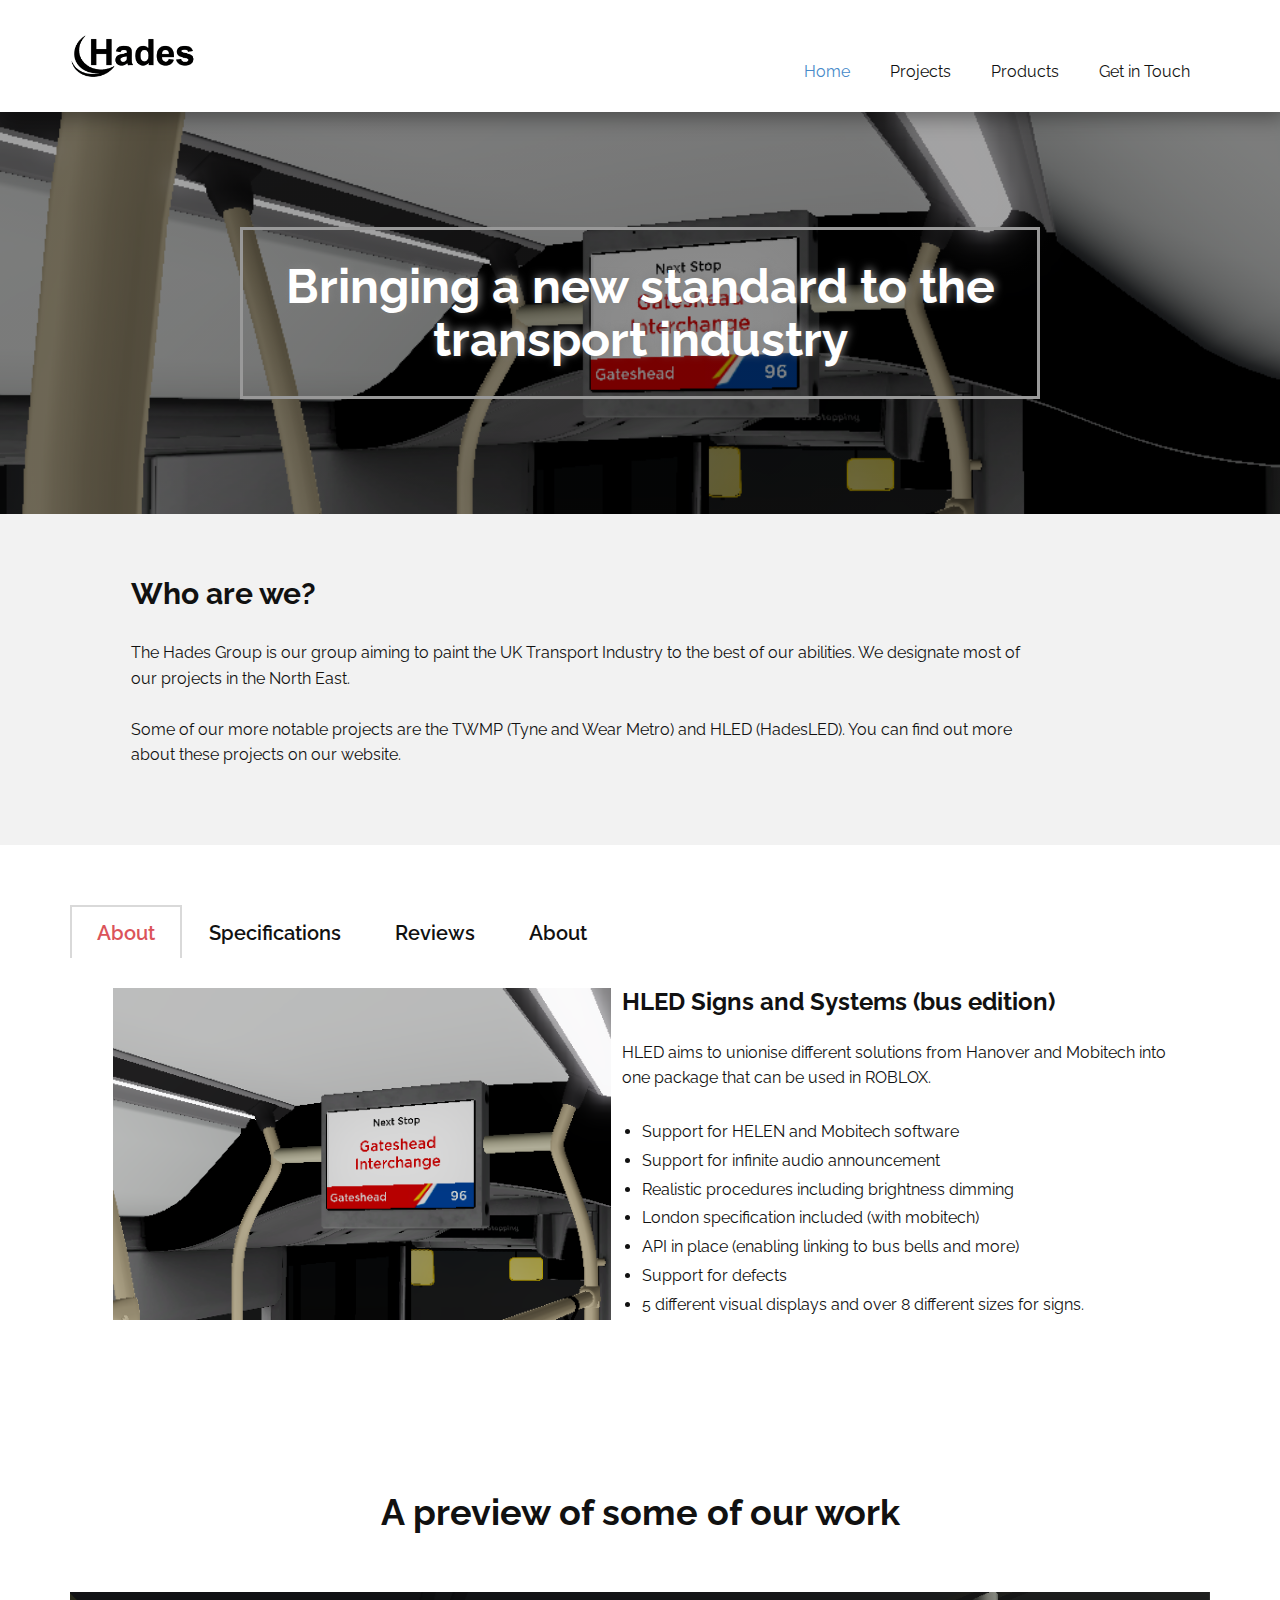
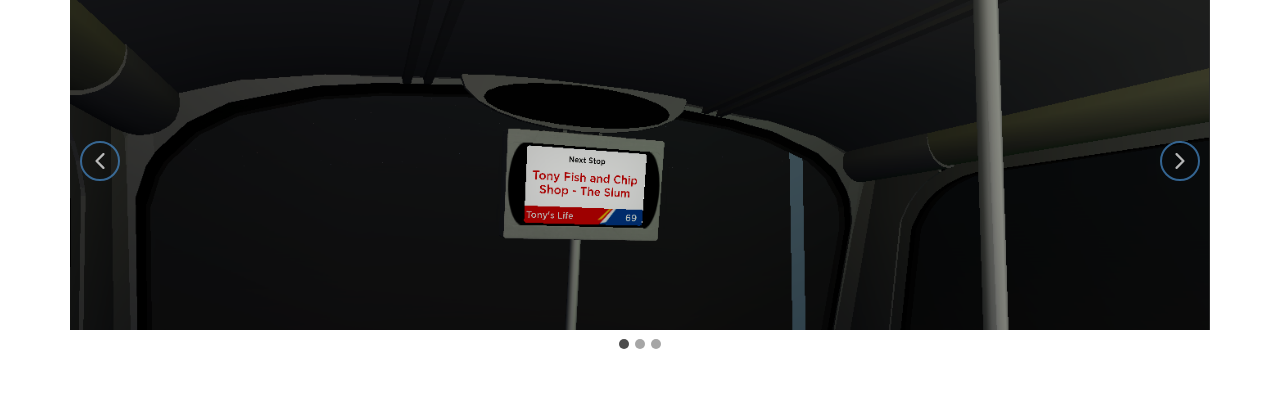
<file: index.html>
<!DOCTYPE html>
<html style="font-size: 16px;" lang="en"><head>
    <meta name="viewport" content="width=device-width, initial-scale=1.0">
    <meta charset="utf-8">
    <meta name="keywords" content="Bringing a new standard to the transport industry">
    <meta name="description" content="">
    <title>Home</title>
    <link rel="stylesheet" href="nicepage.css" media="screen">
<link rel="stylesheet" href="Home.css" media="screen">
    <script class="u-script" type="text/javascript" src="jquery-1.9.1.min.js" defer=""></script>
    <script class="u-script" type="text/javascript" src="nicepage.js" defer=""></script>
    <meta name="generator" content="Nicepage 4.21.6, nicepage.com">
    <link id="u-theme-google-font" rel="stylesheet" href="https://fonts.googleapis.com/css?family=Raleway:100,100i,200,200i,300,300i,400,400i,500,500i,600,600i,700,700i,800,800i,900,900i">
    <link id="u-page-google-font" rel="stylesheet" href="https://fonts.googleapis.com/css?family=Raleway:100,100i,200,200i,300,300i,400,400i,500,500i,600,600i,700,700i,800,800i,900,900i">
    
    
    
    
    
    <script type="application/ld+json">{
		"@context": "http://schema.org",
		"@type": "Organization",
		"name": "",
		"logo": "images/hadeslogo.png"
}</script>
    <meta name="theme-color" content="#478ac9">
    <meta property="og:title" content="Home">
    <meta property="og:type" content="website">
  </head>
  <body class="u-body u-xl-mode" data-lang="en"><header class="u-box-shadow u-clearfix u-header u-header" id="sec-d2e4"><div class="u-clearfix u-sheet u-sheet-1">
        <a href="https://nicepage.com" class="u-image u-logo u-image-1" data-image-width="900" data-image-height="311">
          <img src="images/hadeslogo.png" class="u-logo-image u-logo-image-1">
        </a>
        <nav class="u-menu u-menu-one-level u-offcanvas u-menu-1">
          <div class="menu-collapse" style="font-size: 1rem; letter-spacing: 0px;">
            <a class="u-button-style u-custom-left-right-menu-spacing u-custom-padding-bottom u-custom-top-bottom-menu-spacing u-nav-link u-text-active-palette-1-base u-text-hover-palette-2-base" href="#">
              <svg class="u-svg-link" viewBox="0 0 24 24"><use xlink:href="#menu-hamburger"></use></svg>
              <svg class="u-svg-content" version="1.1" id="menu-hamburger" viewBox="0 0 16 16" x="0px" y="0px" xmlns:xlink="http://www.w3.org/1999/xlink" xmlns="http://www.w3.org/2000/svg"><g><rect y="1" width="16" height="2"></rect><rect y="7" width="16" height="2"></rect><rect y="13" width="16" height="2"></rect>
</g></svg>
            </a>
          </div>
          <div class="u-custom-menu u-nav-container">
            <ul class="u-nav u-unstyled u-nav-1"><li class="u-nav-item"><a class="u-button-style u-nav-link u-text-active-palette-1-base u-text-hover-palette-2-base" href="Home.html" style="padding: 10px 20px;">Home</a>
</li><li class="u-nav-item"><a class="u-button-style u-nav-link u-text-active-palette-1-base u-text-hover-palette-2-base" href="Projects.html" style="padding: 10px 20px;">Projects</a>
</li><li class="u-nav-item"><a class="u-button-style u-nav-link u-text-active-palette-1-base u-text-hover-palette-2-base" href="Products2.html" style="padding: 10px 20px;">Products</a>
</li><li class="u-nav-item"><a class="u-button-style u-nav-link u-text-active-palette-1-base u-text-hover-palette-2-base" href="Get-in-Touch.html" style="padding: 10px 20px;">Get in Touch</a>
</li></ul>
          </div>
          <div class="u-custom-menu u-nav-container-collapse">
            <div class="u-black u-container-style u-inner-container-layout u-opacity u-opacity-95 u-sidenav">
              <div class="u-inner-container-layout u-sidenav-overflow">
                <div class="u-menu-close"></div>
                <ul class="u-align-center u-nav u-popupmenu-items u-unstyled u-nav-2"><li class="u-nav-item"><a class="u-button-style u-nav-link" href="Home.html">Home</a>
</li><li class="u-nav-item"><a class="u-button-style u-nav-link" href="Projects.html">Projects</a>
</li><li class="u-nav-item"><a class="u-button-style u-nav-link" href="Products2.html">Products</a>
</li><li class="u-nav-item"><a class="u-button-style u-nav-link" href="Get-in-Touch.html">Get in Touch</a>
</li></ul>
              </div>
            </div>
            <div class="u-black u-menu-overlay u-opacity u-opacity-70"></div>
          </div>
        </nav>
      </div></header>
    <section class="skrollable u-clearfix u-image u-shading u-section-1" id="sec-baa7" data-image-width="975" data-image-height="355">
      <div class="u-clearfix u-sheet u-sheet-1">
        <div class="u-border-3 u-border-grey-40 u-container-style u-group u-group-1">
          <div class="u-container-layout u-valign-middle u-container-layout-1">
            <h1 class="u-align-center u-custom-font u-font-raleway u-text u-text-body-alt-color u-text-default u-text-1" spellcheck="false">Bringing a new standard to the transport industry</h1>
          </div>
        </div>
      </div>
    </section>
    <section class="u-clearfix u-grey-5 u-section-2" id="sec-e728">
      <div class="u-clearfix u-sheet u-sheet-1">
        <h3 class="u-custom-font u-font-raleway u-text u-text-1" spellcheck="false">Who are we?</h3>
        <p class="u-custom-font u-font-raleway u-text u-text-2" spellcheck="false">The Hades Group is our group aiming to paint the UK Transport Industry to the best of our abilities. We designate most of our projects in the North East.<br>
          <br>Some of our more notable projects are the TWMP (Tyne and Wear Metro) and HLED (HadesLED). You can find out more about these projects on our website.
        </p>
      </div>
    </section>
    <section class="u-align-center u-clearfix u-section-3" id="sec-db58">
      <div class="u-clearfix u-sheet u-sheet-1">
        <div class="u-expanded-width u-tabs u-tabs-1">
          <ul class="u-border-1 u-border-grey-25 u-tab-list u-unstyled" role="tablist">
            <li class="u-tab-item" role="presentation">
              <a class="active u-active-white u-border-2 u-border-active-grey-15 u-border-hover-grey-15 u-border-no-bottom u-button-style u-tab-link u-text-active-palette-2-base u-text-hover-black u-tab-link-1" id="link-tab-0da5" href="#tab-0da5" role="tab" aria-controls="tab-0da5" aria-selected="true">About</a>
            </li>
            <li class="u-tab-item" role="presentation">
              <a class="u-active-white u-border-2 u-border-active-grey-15 u-border-hover-grey-15 u-border-no-bottom u-button-style u-tab-link u-text-active-palette-2-base u-text-hover-black u-tab-link-2" id="link-tab-14b7" href="#tab-14b7" role="tab" aria-controls="tab-14b7" aria-selected="false">Specifications</a>
            </li>
            <li class="u-tab-item" role="presentation">
              <a class="u-active-white u-border-2 u-border-active-grey-15 u-border-hover-grey-15 u-border-no-bottom u-button-style u-tab-link u-text-active-palette-2-base u-text-hover-black u-tab-link-3" id="link-tab-2917" href="#tab-2917" role="tab" aria-controls="tab-2917" aria-selected="false">Reviews</a>
            </li>
            <li class="u-tab-item" role="presentation">
              <a class="u-active-white u-border-2 u-border-active-grey-15 u-border-hover-grey-15 u-border-no-bottom u-button-style u-tab-link u-text-active-palette-2-base u-text-hover-black u-tab-link-4" id="link-tab-31c3" href="#tab-31c3" role="tab" aria-controls="tab-31c3" aria-selected="false">About</a>
            </li>
          </ul>
          <div class="u-tab-content">
            <div class="u-align-left u-container-style u-tab-active u-tab-pane u-white u-tab-pane-1" id="tab-0da5" role="tabpanel" aria-labelledby="link-tab-0da5">
              <div class="u-container-layout u-container-layout-1">
                <h4 class="u-text u-text-1">HLED Signs and Systems (bus edition)</h4>
                <p class="u-text u-text-2" spellcheck="false">HLED aims to unionise different solutions from Hanover and Mobitech into one package that can be used in ROBLOX.</p>
                <ul class="u-text u-text-3" spellcheck="true">
                  <li> Support for HELEN and Mobitech software</li>
                  <li>Support for infinite audio announcement </li>
                  <li>Realistic procedures including brightness dimming</li>
                  <li>London specification included (with mobitech)</li>
                  <li>API in place (enabling linking to bus bells and more)</li>
                  <li> Support for defects</li>
                  <li>5 different visual displays and over 8 different sizes for signs. </li>
                </ul>
                <img class="u-image u-image-default u-image-1" src="images/image.png" alt="" data-image-width="975" data-image-height="355">
              </div>
            </div>
            <div class="u-align-left u-container-style u-tab-pane u-white u-tab-pane-2" id="tab-14b7" role="tabpanel" aria-labelledby="link-tab-14b7">
              <div class="u-container-layout u-container-layout-2">
                <p class="u-text u-text-4" spellcheck="false">London Specification Package (£4 or 400 robux)<br>Not released yet<br>
                  <br>
                  <span style="font-weight: 400;"> - Includes 3 default signs with support for HELEN LED destinations</span>
                  <br>
                  <span style="font-weight: 400;"> - Includes 3 london specification signs with support for Mobitech Rollerblind destinations</span>
                  <br>
                  <span style="font-weight: 400;"> - Includes Dot Matrix visual display and Extended AV display</span>
                  <br>
                  <span style="font-weight: 400;"> - Includes HA1 Controller for HELEN and HAD100 Controller for Mobitech</span>
                  <br>
                  <br>Regional Specification Package (£4 or 400 robux)<br>Not released yet<br>
                  <br>
                  <span style="font-weight: 400;"> - Includes 3 default signs with 2 extra sizes with support for HELEN LED destinations</span>
                  <br>
                  <span style="font-weight: 400;"> - Includes 3 default signs with 1 extra size with support for Mobitech LED destinations</span>
                  <br>
                  <span style="font-weight: 400;"> - Includes Dot Matrix visual display, AV Display (Old), AV Display (New), TV Display</span>
                  <br>
                  <span style="font-weight: 400;"> - Includes HA1 Controller for HELEN and HAD1 Controller for Mobitech</span>
                  <br>
                  <br>Custom Package (Depends on your order)<br>Not released yet<br>
                  <br>
                  <span style="font-weight: 400;"> - You choose what signs you need (each costing £0.40)</span>
                  <br>
                  <span style="font-weight: 400;"> - You choose what controllers you need (up to 2 free, after £0.50 each)</span>
                  <br>
                  <span style="font-weight: 400;"> - You choose what audio-visual equipment you need (each costing £0.50)</span>
                  <br>
                  <span style="font-weight: 400;"> - Send your bus to us, and we will setup the equipment to your specification (costs £1)</span>
                  <br>
                </p>
              </div>
            </div>
            <div class="u-align-left u-container-style u-tab-pane u-white u-tab-pane-3" id="tab-2917" role="tabpanel" aria-labelledby="link-tab-2917">
              <div class="u-container-layout u-container-layout-3">
                <h4 class="u-text u-text-default u-text-5">This product is not yet released! Please find out more on our Discord Server.</h4>
              </div>
            </div>
            <div class="u-align-left u-container-style u-tab-pane u-white u-tab-pane-4" id="tab-31c3" role="tabpanel" aria-labelledby="link-tab-31c3">
              <div class="u-container-layout u-container-layout-4">
                <h4 class="u-text u-text-6">HLED Signs and Systems (bus edition)</h4>
                <p class="u-text u-text-7" spellcheck="false">HLED aims to unionise different solutions from Hanover and Mobitech into one package that can be used in ROBLOX.</p>
                <ul class="u-text u-text-8" spellcheck="true">
                  <li> Support for HELEN and Mobitech software</li>
                  <li>Support for infinite audio announcement </li>
                  <li>Realistic procedures including brightness dimming</li>
                  <li>London specification included (with mobitech)</li>
                  <li>API in place (enabling linking to bus bells and more)</li>
                  <li> Support for defects</li>
                  <li>5 different visual displays and over 8 different sizes for signs. </li>
                </ul>
                <img class="u-image u-image-default u-image-2" src="images/image.png" alt="" data-image-width="975" data-image-height="355">
              </div>
            </div>
          </div>
        </div>
      </div>
    </section>
    <section class="u-align-center u-clearfix u-section-4" id="sec-0bb0">
      <div class="u-clearfix u-sheet u-sheet-1">
        <h2 class="u-custom-font u-font-raleway u-text u-text-default u-text-1" spellcheck="false">A preview of some of our work</h2>
        <div class="u-carousel u-expanded-width u-gallery u-layout-carousel u-lightbox u-no-transition u-product-zoom u-show-text-none u-gallery-1" data-interval="5000" data-u-ride="carousel" id="carousel-9387">
          <ol class="u-absolute-hcenter u-carousel-indicators u-carousel-indicators-1">
            <li data-u-target="#carousel-9387" data-u-slide-to="0" class="u-active u-grey-70 u-shape-circle" style="width: 10px; height: 10px;"></li>
            <li data-u-target="#carousel-9387" data-u-slide-to="1" class="u-grey-70 u-shape-circle" style="width: 10px; height: 10px;"></li>
            <li data-u-target="#carousel-9387" data-u-slide-to="2" class="u-grey-70 u-shape-circle" style="width: 10px; height: 10px;"></li>
          </ol>
          <div class="u-carousel-inner u-gallery-inner" role="listbox">
            <div class="u-active u-carousel-item u-effect-hover-zoom u-gallery-item u-carousel-item-1">
              <div class="u-back-slide u-back-slide-1" data-image-width="1392" data-image-height="413">
                <img class="u-back-image u-expanded" src="images/image-4.png">
              </div>
              <div class="u-over-slide u-over-slide-1">
                <h3 class="u-gallery-heading"></h3>
                <p class="u-gallery-text"></p>
              </div>
            </div>
            <div class="u-carousel-item u-effect-hover-zoom u-gallery-item u-carousel-item-2">
              <div class="u-back-slide u-back-slide-2" data-image-width="975" data-image-height="355">
                <img class="u-back-image u-expanded" src="images/image.png">
              </div>
              <div class="u-over-slide u-over-slide-2">
                <h3 class="u-gallery-heading"></h3>
                <p class="u-gallery-text"></p>
              </div>
            </div>
            <div class="u-carousel-item u-effect-hover-zoom u-gallery-item u-carousel-item-3" data-image-width="1375" data-image-height="348">
              <div class="u-back-slide u-back-slide-3">
                <img class="u-back-image u-expanded" src="images/image-5.png">
              </div>
              <div class="u-over-slide u-over-slide-3">
                <h3 class="u-gallery-heading"></h3>
                <p class="u-gallery-text"></p>
              </div>
              <style data-mode="XL"></style>
              <style data-mode="LG"></style>
              <style data-mode="MD"></style>
              <style data-mode="SM"></style>
              <style data-mode="XS"></style>
            </div>
          </div>
          <a class="u-absolute-vcenter u-border-2 u-border-palette-1-base u-carousel-control u-carousel-control-prev u-icon-circle u-opacity u-opacity-70 u-spacing-10 u-carousel-control-1" href="#carousel-9387" role="button" data-u-slide="prev">
            <span aria-hidden="true">
              <svg viewBox="0 0 451.847 451.847"><path d="M97.141,225.92c0-8.095,3.091-16.192,9.259-22.366L300.689,9.27c12.359-12.359,32.397-12.359,44.751,0
c12.354,12.354,12.354,32.388,0,44.748L173.525,225.92l171.903,171.909c12.354,12.354,12.354,32.391,0,44.744
c-12.354,12.365-32.386,12.365-44.745,0l-194.29-194.281C100.226,242.115,97.141,234.018,97.141,225.92z"></path></svg>
            </span>
            <span class="sr-only">
              <svg viewBox="0 0 451.847 451.847"><path d="M97.141,225.92c0-8.095,3.091-16.192,9.259-22.366L300.689,9.27c12.359-12.359,32.397-12.359,44.751,0
c12.354,12.354,12.354,32.388,0,44.748L173.525,225.92l171.903,171.909c12.354,12.354,12.354,32.391,0,44.744
c-12.354,12.365-32.386,12.365-44.745,0l-194.29-194.281C100.226,242.115,97.141,234.018,97.141,225.92z"></path></svg>
            </span>
          </a>
          <a class="u-absolute-vcenter u-border-2 u-border-palette-1-base u-carousel-control u-carousel-control-next u-icon-circle u-opacity u-opacity-70 u-spacing-10 u-text-white u-carousel-control-2" href="#carousel-9387" role="button" data-u-slide="next">
            <span aria-hidden="true">
              <svg viewBox="0 0 451.846 451.847"><path d="M345.441,248.292L151.154,442.573c-12.359,12.365-32.397,12.365-44.75,0c-12.354-12.354-12.354-32.391,0-44.744
L278.318,225.92L106.409,54.017c-12.354-12.359-12.354-32.394,0-44.748c12.354-12.359,32.391-12.359,44.75,0l194.287,194.284
c6.177,6.18,9.262,14.271,9.262,22.366C354.708,234.018,351.617,242.115,345.441,248.292z"></path></svg>
            </span>
            <span class="sr-only">
              <svg viewBox="0 0 451.846 451.847"><path d="M345.441,248.292L151.154,442.573c-12.359,12.365-32.397,12.365-44.75,0c-12.354-12.354-12.354-32.391,0-44.744
L278.318,225.92L106.409,54.017c-12.354-12.359-12.354-32.394,0-44.748c12.354-12.359,32.391-12.359,44.75,0l194.287,194.284
c6.177,6.18,9.262,14.271,9.262,22.366C354.708,234.018,351.617,242.115,345.441,248.292z"></path></svg>
            </span>
          </a>
        </div>
      </div>
    </section>
</body></html>
</file>
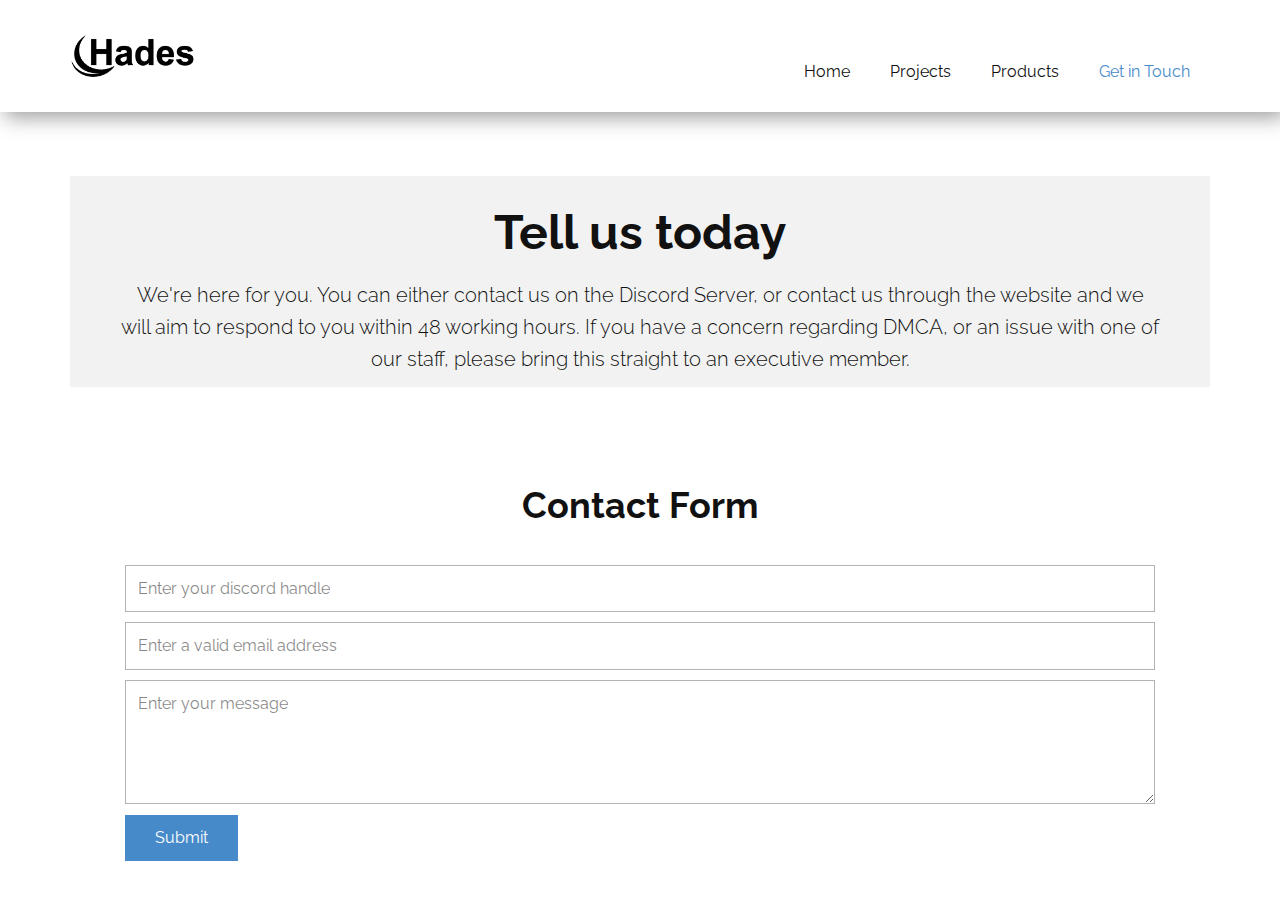
<file: Get-in-Touch.html>
<!DOCTYPE html>
<html style="font-size: 16px;" lang="en"><head>
    <meta name="viewport" content="width=device-width, initial-scale=1.0">
    <meta charset="utf-8">
    <meta name="keywords" content="Tell us today, Contact Form">
    <meta name="description" content="">
    <title>Get in Touch</title>
    <link rel="stylesheet" href="nicepage.css" media="screen">
<link rel="stylesheet" href="Get-in-Touch.css" media="screen">
    <script class="u-script" type="text/javascript" src="jquery-1.9.1.min.js" defer=""></script>
    <script class="u-script" type="text/javascript" src="nicepage.js" defer=""></script>
    <meta name="generator" content="Nicepage 4.21.6, nicepage.com">
    <link id="u-theme-google-font" rel="stylesheet" href="https://fonts.googleapis.com/css?family=Raleway:100,100i,200,200i,300,300i,400,400i,500,500i,600,600i,700,700i,800,800i,900,900i">
    
    
    
    <script type="application/ld+json">{
		"@context": "http://schema.org",
		"@type": "Organization",
		"name": "",
		"logo": "images/hadeslogo.png"
}</script>
    <meta name="theme-color" content="#478ac9">
    <meta property="og:title" content="Get in Touch">
    <meta property="og:type" content="website">
  </head>
  <body class="u-body u-xl-mode" data-lang="en"><header class="u-box-shadow u-clearfix u-header u-header" id="sec-d2e4"><div class="u-clearfix u-sheet u-sheet-1">
        <a href="https://nicepage.com" class="u-image u-logo u-image-1" data-image-width="900" data-image-height="311">
          <img src="images/hadeslogo.png" class="u-logo-image u-logo-image-1">
        </a>
        <nav class="u-menu u-menu-one-level u-offcanvas u-menu-1">
          <div class="menu-collapse" style="font-size: 1rem; letter-spacing: 0px;">
            <a class="u-button-style u-custom-left-right-menu-spacing u-custom-padding-bottom u-custom-top-bottom-menu-spacing u-nav-link u-text-active-palette-1-base u-text-hover-palette-2-base" href="#">
              <svg class="u-svg-link" viewBox="0 0 24 24"><use xlink:href="#menu-hamburger"></use></svg>
              <svg class="u-svg-content" version="1.1" id="menu-hamburger" viewBox="0 0 16 16" x="0px" y="0px" xmlns:xlink="http://www.w3.org/1999/xlink" xmlns="http://www.w3.org/2000/svg"><g><rect y="1" width="16" height="2"></rect><rect y="7" width="16" height="2"></rect><rect y="13" width="16" height="2"></rect>
</g></svg>
            </a>
          </div>
          <div class="u-custom-menu u-nav-container">
            <ul class="u-nav u-unstyled u-nav-1"><li class="u-nav-item"><a class="u-button-style u-nav-link u-text-active-palette-1-base u-text-hover-palette-2-base" href="Home.html" style="padding: 10px 20px;">Home</a>
</li><li class="u-nav-item"><a class="u-button-style u-nav-link u-text-active-palette-1-base u-text-hover-palette-2-base" href="Projects.html" style="padding: 10px 20px;">Projects</a>
</li><li class="u-nav-item"><a class="u-button-style u-nav-link u-text-active-palette-1-base u-text-hover-palette-2-base" href="Products2.html" style="padding: 10px 20px;">Products</a>
</li><li class="u-nav-item"><a class="u-button-style u-nav-link u-text-active-palette-1-base u-text-hover-palette-2-base" href="Get-in-Touch.html" style="padding: 10px 20px;">Get in Touch</a>
</li></ul>
          </div>
          <div class="u-custom-menu u-nav-container-collapse">
            <div class="u-black u-container-style u-inner-container-layout u-opacity u-opacity-95 u-sidenav">
              <div class="u-inner-container-layout u-sidenav-overflow">
                <div class="u-menu-close"></div>
                <ul class="u-align-center u-nav u-popupmenu-items u-unstyled u-nav-2"><li class="u-nav-item"><a class="u-button-style u-nav-link" href="Home.html">Home</a>
</li><li class="u-nav-item"><a class="u-button-style u-nav-link" href="Projects.html">Projects</a>
</li><li class="u-nav-item"><a class="u-button-style u-nav-link" href="Products2.html">Products</a>
</li><li class="u-nav-item"><a class="u-button-style u-nav-link" href="Get-in-Touch.html">Get in Touch</a>
</li></ul>
              </div>
            </div>
            <div class="u-black u-menu-overlay u-opacity u-opacity-70"></div>
          </div>
        </nav>
      </div></header>
    <section class="u-align-left u-clearfix u-section-1" id="sec-7657">
      <div class="u-clearfix u-sheet u-sheet-1">
        <div class="u-align-center u-container-style u-expanded-width u-grey-5 u-group u-group-1">
          <div class="u-container-layout u-container-layout-1">
            <h1 class="u-text u-text-default u-text-1" spellcheck="false">Tell us today</h1>
            <p class="u-text u-text-2" spellcheck="false">We're here for you. You can either contact us on the Discord Server, or contact us through the website and we will aim to respond to you within 48 working hours. If you have a concern regarding DMCA, or an issue with one of our staff, please bring this straight to an executive member.</p>
          </div>
        </div>
      </div>
    </section>
    <section class="u-align-center u-clearfix u-section-2" id="sec-d679">
      <div class="u-clearfix u-sheet u-sheet-1">
        <h2 class="u-text u-text-default u-text-1">Contact Form</h2>
        <div class="u-form u-form-1">
          <grammarly-extension style="position: absolute; top: 0px; left: 0px; pointer-events: none;" class="cGcvT"></grammarly-extension>
          <grammarly-extension style="position: absolute; top: 0px; left: 0px; pointer-events: none;" class="cGcvT"></grammarly-extension>
          <form action="https://forms.nicepagesrv.com/Form/Process" class="u-clearfix u-form-spacing-10 u-form-vertical u-inner-form" style="padding: 10px" source="email" name="form">
            <div class="u-form-group u-form-name u-label-none">
              <label for="name-3b9a" class="u-label">Name</label>
              <input type="text" placeholder="Enter your discord handle" id="name-3b9a" name="name" class="u-border-1 u-border-grey-30 u-input u-input-rectangle u-white" required="" spellcheck="false">
            </div>
            <div class="u-form-email u-form-group u-label-none">
              <label for="email-3b9a" class="u-label">Email</label>
              <input type="email" placeholder="Enter a valid email address" id="email-3b9a" name="email" class="u-border-1 u-border-grey-30 u-input u-input-rectangle u-white" required="" spellcheck="false">
            </div>
            <div class="u-form-group u-form-message u-label-none">
              <label for="message-3b9a" class="u-label">Message</label>
              <textarea placeholder="Enter your message" rows="4" cols="50" id="message-3b9a" name="message" class="u-border-1 u-border-grey-30 u-input u-input-rectangle u-white" required="" spellcheck="false"></textarea>
            </div>
            <div class="u-align-left u-form-group u-form-submit">
              <a href="#" class="u-btn u-btn-submit u-button-style">Submit</a>
              <input type="submit" value="submit" class="u-form-control-hidden">
            </div>
            <div class="u-form-send-message u-form-send-success"> Thank you! Your message has been sent. </div>
            <div class="u-form-send-error u-form-send-message"> Unable to send your message. Please fix errors then try again. </div>
            <input type="hidden" value="" name="recaptchaResponse">
            <input type="hidden" name="formServices" value="cb098d8734f8459e644b61b6206f5457">
          </form>
        </div>
      </div>
    </section>
</body></html>
</file>
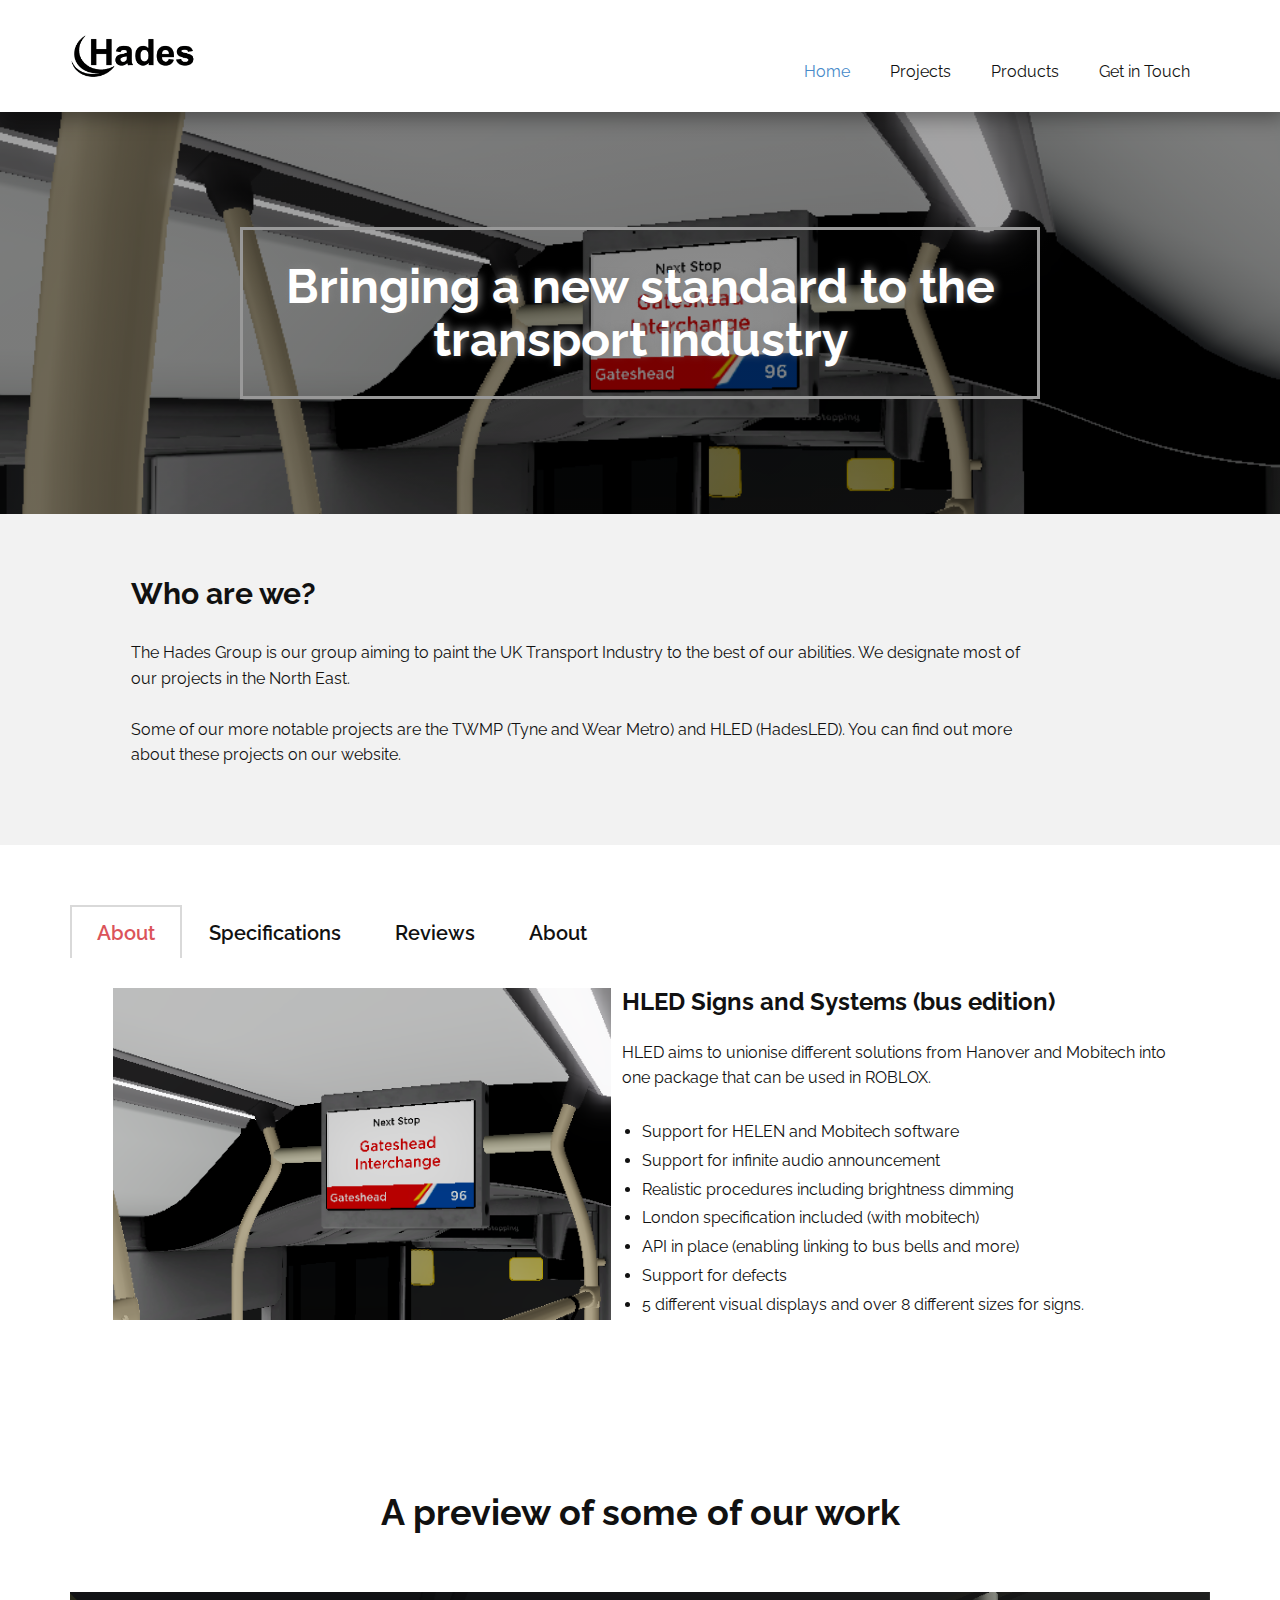
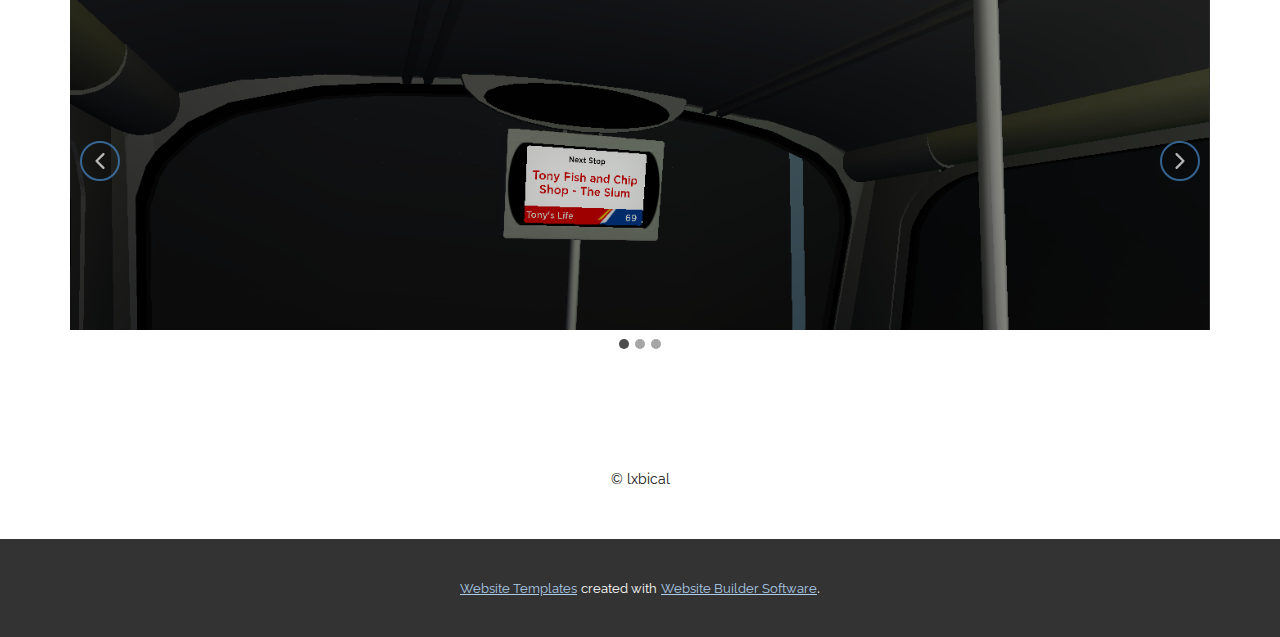
<file: Home.html>
<!DOCTYPE html>
<html style="font-size: 16px;" lang="en"><head>
    <meta name="viewport" content="width=device-width, initial-scale=1.0">
    <meta charset="utf-8">
    <meta name="keywords" content="Bringing a new standard to the transport industry">
    <meta name="description" content="">
    <title>Home</title>
    <link rel="stylesheet" href="nicepage.css" media="screen">
<link rel="stylesheet" href="Home.css" media="screen">
    <script class="u-script" type="text/javascript" src="jquery-1.9.1.min.js" defer=""></script>
    <script class="u-script" type="text/javascript" src="nicepage.js" defer=""></script>
    <meta name="generator" content="Nicepage 4.21.6, nicepage.com">
    <link id="u-theme-google-font" rel="stylesheet" href="https://fonts.googleapis.com/css?family=Raleway:100,100i,200,200i,300,300i,400,400i,500,500i,600,600i,700,700i,800,800i,900,900i">
    <link id="u-page-google-font" rel="stylesheet" href="https://fonts.googleapis.com/css?family=Raleway:100,100i,200,200i,300,300i,400,400i,500,500i,600,600i,700,700i,800,800i,900,900i">
    
    
    
    
    
    <script type="application/ld+json">{
		"@context": "http://schema.org",
		"@type": "Organization",
		"name": "",
		"logo": "images/hadeslogo.png"
}</script>
    <meta name="theme-color" content="#478ac9">
    <meta property="og:title" content="Home">
    <meta property="og:type" content="website">
  </head>
  <body class="u-body u-xl-mode" data-lang="en"><header class="u-box-shadow u-clearfix u-header u-header" id="sec-d2e4"><div class="u-clearfix u-sheet u-sheet-1">
        <a href="https://nicepage.com" class="u-image u-logo u-image-1" data-image-width="900" data-image-height="311">
          <img src="images/hadeslogo.png" class="u-logo-image u-logo-image-1">
        </a>
        <nav class="u-menu u-menu-one-level u-offcanvas u-menu-1">
          <div class="menu-collapse" style="font-size: 1rem; letter-spacing: 0px;">
            <a class="u-button-style u-custom-left-right-menu-spacing u-custom-padding-bottom u-custom-top-bottom-menu-spacing u-nav-link u-text-active-palette-1-base u-text-hover-palette-2-base" href="#">
              <svg class="u-svg-link" viewBox="0 0 24 24"><use xlink:href="#menu-hamburger"></use></svg>
              <svg class="u-svg-content" version="1.1" id="menu-hamburger" viewBox="0 0 16 16" x="0px" y="0px" xmlns:xlink="http://www.w3.org/1999/xlink" xmlns="http://www.w3.org/2000/svg"><g><rect y="1" width="16" height="2"></rect><rect y="7" width="16" height="2"></rect><rect y="13" width="16" height="2"></rect>
</g></svg>
            </a>
          </div>
          <div class="u-custom-menu u-nav-container">
            <ul class="u-nav u-unstyled u-nav-1"><li class="u-nav-item"><a class="u-button-style u-nav-link u-text-active-palette-1-base u-text-hover-palette-2-base" href="Home.html" style="padding: 10px 20px;">Home</a>
</li><li class="u-nav-item"><a class="u-button-style u-nav-link u-text-active-palette-1-base u-text-hover-palette-2-base" href="Projects.html" style="padding: 10px 20px;">Projects</a>
</li><li class="u-nav-item"><a class="u-button-style u-nav-link u-text-active-palette-1-base u-text-hover-palette-2-base" href="Products2.html" style="padding: 10px 20px;">Products</a>
</li><li class="u-nav-item"><a class="u-button-style u-nav-link u-text-active-palette-1-base u-text-hover-palette-2-base" href="Get-in-Touch.html" style="padding: 10px 20px;">Get in Touch</a>
</li></ul>
          </div>
          <div class="u-custom-menu u-nav-container-collapse">
            <div class="u-black u-container-style u-inner-container-layout u-opacity u-opacity-95 u-sidenav">
              <div class="u-inner-container-layout u-sidenav-overflow">
                <div class="u-menu-close"></div>
                <ul class="u-align-center u-nav u-popupmenu-items u-unstyled u-nav-2"><li class="u-nav-item"><a class="u-button-style u-nav-link" href="Home.html">Home</a>
</li><li class="u-nav-item"><a class="u-button-style u-nav-link" href="Projects.html">Projects</a>
</li><li class="u-nav-item"><a class="u-button-style u-nav-link" href="Products2.html">Products</a>
</li><li class="u-nav-item"><a class="u-button-style u-nav-link" href="Get-in-Touch.html">Get in Touch</a>
</li></ul>
              </div>
            </div>
            <div class="u-black u-menu-overlay u-opacity u-opacity-70"></div>
          </div>
        </nav>
      </div></header>
    <section class="skrollable u-clearfix u-image u-shading u-section-1" id="sec-baa7" data-image-width="975" data-image-height="355">
      <div class="u-clearfix u-sheet u-sheet-1">
        <div class="u-border-3 u-border-grey-40 u-container-style u-group u-group-1">
          <div class="u-container-layout u-valign-middle u-container-layout-1">
            <h1 class="u-align-center u-custom-font u-font-raleway u-text u-text-body-alt-color u-text-default u-text-1" spellcheck="false">Bringing a new standard to the transport industry</h1>
          </div>
        </div>
      </div>
    </section>
    <section class="u-clearfix u-grey-5 u-section-2" id="sec-e728">
      <div class="u-clearfix u-sheet u-sheet-1">
        <h3 class="u-custom-font u-font-raleway u-text u-text-1" spellcheck="false">Who are we?</h3>
        <p class="u-custom-font u-font-raleway u-text u-text-2" spellcheck="false">The Hades Group is our group aiming to paint the UK Transport Industry to the best of our abilities. We designate most of our projects in the North East.<br>
          <br>Some of our more notable projects are the TWMP (Tyne and Wear Metro) and HLED (HadesLED). You can find out more about these projects on our website.
        </p>
      </div>
    </section>
    <section class="u-align-center u-clearfix u-section-3" id="sec-db58">
      <div class="u-clearfix u-sheet u-sheet-1">
        <div class="u-expanded-width u-tabs u-tabs-1">
          <ul class="u-border-1 u-border-grey-25 u-tab-list u-unstyled" role="tablist">
            <li class="u-tab-item" role="presentation">
              <a class="active u-active-white u-border-2 u-border-active-grey-15 u-border-hover-grey-15 u-border-no-bottom u-button-style u-tab-link u-text-active-palette-2-base u-text-hover-black u-tab-link-1" id="link-tab-0da5" href="#tab-0da5" role="tab" aria-controls="tab-0da5" aria-selected="true">About</a>
            </li>
            <li class="u-tab-item" role="presentation">
              <a class="u-active-white u-border-2 u-border-active-grey-15 u-border-hover-grey-15 u-border-no-bottom u-button-style u-tab-link u-text-active-palette-2-base u-text-hover-black u-tab-link-2" id="link-tab-14b7" href="#tab-14b7" role="tab" aria-controls="tab-14b7" aria-selected="false">Specifications</a>
            </li>
            <li class="u-tab-item" role="presentation">
              <a class="u-active-white u-border-2 u-border-active-grey-15 u-border-hover-grey-15 u-border-no-bottom u-button-style u-tab-link u-text-active-palette-2-base u-text-hover-black u-tab-link-3" id="link-tab-2917" href="#tab-2917" role="tab" aria-controls="tab-2917" aria-selected="false">Reviews</a>
            </li>
            <li class="u-tab-item" role="presentation">
              <a class="u-active-white u-border-2 u-border-active-grey-15 u-border-hover-grey-15 u-border-no-bottom u-button-style u-tab-link u-text-active-palette-2-base u-text-hover-black u-tab-link-4" id="link-tab-31c3" href="#tab-31c3" role="tab" aria-controls="tab-31c3" aria-selected="false">About</a>
            </li>
          </ul>
          <div class="u-tab-content">
            <div class="u-align-left u-container-style u-tab-active u-tab-pane u-white u-tab-pane-1" id="tab-0da5" role="tabpanel" aria-labelledby="link-tab-0da5">
              <div class="u-container-layout u-container-layout-1">
                <h4 class="u-text u-text-1">HLED Signs and Systems (bus edition)</h4>
                <p class="u-text u-text-2" spellcheck="false">HLED aims to unionise different solutions from Hanover and Mobitech into one package that can be used in ROBLOX.</p>
                <ul class="u-text u-text-3" spellcheck="true">
                  <li> Support for HELEN and Mobitech software</li>
                  <li>Support for infinite audio announcement </li>
                  <li>Realistic procedures including brightness dimming</li>
                  <li>London specification included (with mobitech)</li>
                  <li>API in place (enabling linking to bus bells and more)</li>
                  <li> Support for defects</li>
                  <li>5 different visual displays and over 8 different sizes for signs. </li>
                </ul>
                <img class="u-image u-image-default u-image-1" src="images/image.png" alt="" data-image-width="975" data-image-height="355">
              </div>
            </div>
            <div class="u-align-left u-container-style u-tab-pane u-white u-tab-pane-2" id="tab-14b7" role="tabpanel" aria-labelledby="link-tab-14b7">
              <div class="u-container-layout u-container-layout-2">
                <p class="u-text u-text-4" spellcheck="false">London Specification Package (£4 or 400 robux)<br>Not released yet<br>
                  <br>
                  <span style="font-weight: 400;"> - Includes 3 default signs with support for HELEN LED destinations</span>
                  <br>
                  <span style="font-weight: 400;"> - Includes 3 london specification signs with support for Mobitech Rollerblind destinations</span>
                  <br>
                  <span style="font-weight: 400;"> - Includes Dot Matrix visual display and Extended AV display</span>
                  <br>
                  <span style="font-weight: 400;"> - Includes HA1 Controller for HELEN and HAD100 Controller for Mobitech</span>
                  <br>
                  <br>Regional Specification Package (£4 or 400 robux)<br>Not released yet<br>
                  <br>
                  <span style="font-weight: 400;"> - Includes 3 default signs with 2 extra sizes with support for HELEN LED destinations</span>
                  <br>
                  <span style="font-weight: 400;"> - Includes 3 default signs with 1 extra size with support for Mobitech LED destinations</span>
                  <br>
                  <span style="font-weight: 400;"> - Includes Dot Matrix visual display, AV Display (Old), AV Display (New), TV Display</span>
                  <br>
                  <span style="font-weight: 400;"> - Includes HA1 Controller for HELEN and HAD1 Controller for Mobitech</span>
                  <br>
                  <br>Custom Package (Depends on your order)<br>Not released yet<br>
                  <br>
                  <span style="font-weight: 400;"> - You choose what signs you need (each costing £0.40)</span>
                  <br>
                  <span style="font-weight: 400;"> - You choose what controllers you need (up to 2 free, after £0.50 each)</span>
                  <br>
                  <span style="font-weight: 400;"> - You choose what audio-visual equipment you need (each costing £0.50)</span>
                  <br>
                  <span style="font-weight: 400;"> - Send your bus to us, and we will setup the equipment to your specification (costs £1)</span>
                  <br>
                </p>
              </div>
            </div>
            <div class="u-align-left u-container-style u-tab-pane u-white u-tab-pane-3" id="tab-2917" role="tabpanel" aria-labelledby="link-tab-2917">
              <div class="u-container-layout u-container-layout-3">
                <h4 class="u-text u-text-default u-text-5">This product is not yet released! Please find out more on our Discord Server.</h4>
              </div>
            </div>
            <div class="u-align-left u-container-style u-tab-pane u-white u-tab-pane-4" id="tab-31c3" role="tabpanel" aria-labelledby="link-tab-31c3">
              <div class="u-container-layout u-container-layout-4">
                <h4 class="u-text u-text-6">HLED Signs and Systems (bus edition)</h4>
                <p class="u-text u-text-7" spellcheck="false">HLED aims to unionise different solutions from Hanover and Mobitech into one package that can be used in ROBLOX.</p>
                <ul class="u-text u-text-8" spellcheck="true">
                  <li> Support for HELEN and Mobitech software</li>
                  <li>Support for infinite audio announcement </li>
                  <li>Realistic procedures including brightness dimming</li>
                  <li>London specification included (with mobitech)</li>
                  <li>API in place (enabling linking to bus bells and more)</li>
                  <li> Support for defects</li>
                  <li>5 different visual displays and over 8 different sizes for signs. </li>
                </ul>
                <img class="u-image u-image-default u-image-2" src="images/image.png" alt="" data-image-width="975" data-image-height="355">
              </div>
            </div>
          </div>
        </div>
      </div>
    </section>
    <section class="u-align-center u-clearfix u-section-4" id="sec-0bb0">
      <div class="u-clearfix u-sheet u-sheet-1">
        <h2 class="u-custom-font u-font-raleway u-text u-text-default u-text-1" spellcheck="false">A preview of some of our work</h2>
        <div class="u-carousel u-expanded-width u-gallery u-layout-carousel u-lightbox u-no-transition u-product-zoom u-show-text-none u-gallery-1" data-interval="5000" data-u-ride="carousel" id="carousel-9387">
          <ol class="u-absolute-hcenter u-carousel-indicators u-carousel-indicators-1">
            <li data-u-target="#carousel-9387" data-u-slide-to="0" class="u-active u-grey-70 u-shape-circle" style="width: 10px; height: 10px;"></li>
            <li data-u-target="#carousel-9387" data-u-slide-to="1" class="u-grey-70 u-shape-circle" style="width: 10px; height: 10px;"></li>
            <li data-u-target="#carousel-9387" data-u-slide-to="2" class="u-grey-70 u-shape-circle" style="width: 10px; height: 10px;"></li>
          </ol>
          <div class="u-carousel-inner u-gallery-inner" role="listbox">
            <div class="u-active u-carousel-item u-effect-hover-zoom u-gallery-item u-carousel-item-1">
              <div class="u-back-slide u-back-slide-1" data-image-width="1392" data-image-height="413">
                <img class="u-back-image u-expanded" src="images/image-4.png">
              </div>
              <div class="u-over-slide u-over-slide-1">
                <h3 class="u-gallery-heading"></h3>
                <p class="u-gallery-text"></p>
              </div>
            </div>
            <div class="u-carousel-item u-effect-hover-zoom u-gallery-item u-carousel-item-2">
              <div class="u-back-slide u-back-slide-2" data-image-width="975" data-image-height="355">
                <img class="u-back-image u-expanded" src="images/image.png">
              </div>
              <div class="u-over-slide u-over-slide-2">
                <h3 class="u-gallery-heading"></h3>
                <p class="u-gallery-text"></p>
              </div>
            </div>
            <div class="u-carousel-item u-effect-hover-zoom u-gallery-item u-carousel-item-3" data-image-width="1375" data-image-height="348">
              <div class="u-back-slide u-back-slide-3">
                <img class="u-back-image u-expanded" src="images/image-5.png">
              </div>
              <div class="u-over-slide u-over-slide-3">
                <h3 class="u-gallery-heading"></h3>
                <p class="u-gallery-text"></p>
              </div>
              <style data-mode="XL"></style>
              <style data-mode="LG"></style>
              <style data-mode="MD"></style>
              <style data-mode="SM"></style>
              <style data-mode="XS"></style>
            </div>
          </div>
          <a class="u-absolute-vcenter u-border-2 u-border-palette-1-base u-carousel-control u-carousel-control-prev u-icon-circle u-opacity u-opacity-70 u-spacing-10 u-carousel-control-1" href="#carousel-9387" role="button" data-u-slide="prev">
            <span aria-hidden="true">
              <svg viewBox="0 0 451.847 451.847"><path d="M97.141,225.92c0-8.095,3.091-16.192,9.259-22.366L300.689,9.27c12.359-12.359,32.397-12.359,44.751,0
c12.354,12.354,12.354,32.388,0,44.748L173.525,225.92l171.903,171.909c12.354,12.354,12.354,32.391,0,44.744
c-12.354,12.365-32.386,12.365-44.745,0l-194.29-194.281C100.226,242.115,97.141,234.018,97.141,225.92z"></path></svg>
            </span>
            <span class="sr-only">
              <svg viewBox="0 0 451.847 451.847"><path d="M97.141,225.92c0-8.095,3.091-16.192,9.259-22.366L300.689,9.27c12.359-12.359,32.397-12.359,44.751,0
c12.354,12.354,12.354,32.388,0,44.748L173.525,225.92l171.903,171.909c12.354,12.354,12.354,32.391,0,44.744
c-12.354,12.365-32.386,12.365-44.745,0l-194.29-194.281C100.226,242.115,97.141,234.018,97.141,225.92z"></path></svg>
            </span>
          </a>
          <a class="u-absolute-vcenter u-border-2 u-border-palette-1-base u-carousel-control u-carousel-control-next u-icon-circle u-opacity u-opacity-70 u-spacing-10 u-text-white u-carousel-control-2" href="#carousel-9387" role="button" data-u-slide="next">
            <span aria-hidden="true">
              <svg viewBox="0 0 451.846 451.847"><path d="M345.441,248.292L151.154,442.573c-12.359,12.365-32.397,12.365-44.75,0c-12.354-12.354-12.354-32.391,0-44.744
L278.318,225.92L106.409,54.017c-12.354-12.359-12.354-32.394,0-44.748c12.354-12.359,32.391-12.359,44.75,0l194.287,194.284
c6.177,6.18,9.262,14.271,9.262,22.366C354.708,234.018,351.617,242.115,345.441,248.292z"></path></svg>
            </span>
            <span class="sr-only">
              <svg viewBox="0 0 451.846 451.847"><path d="M345.441,248.292L151.154,442.573c-12.359,12.365-32.397,12.365-44.75,0c-12.354-12.354-12.354-32.391,0-44.744
L278.318,225.92L106.409,54.017c-12.354-12.359-12.354-32.394,0-44.748c12.354-12.359,32.391-12.359,44.75,0l194.287,194.284
c6.177,6.18,9.262,14.271,9.262,22.366C354.708,234.018,351.617,242.115,345.441,248.292z"></path></svg>
            </span>
          </a>
        </div>
      </div>
    </section>
    
    
    <footer class="u-align-center u-clearfix u-footer u-white u-footer" id="sec-11e8"><div class="u-clearfix u-sheet u-sheet-1">
        <p class="u-small-text u-text u-text-variant u-text-1"> © lxbical</p>
      </div></footer>
    <section class="u-backlink u-clearfix u-grey-80">
      <a class="u-link" href="https://nicepage.com/website-templates" target="_blank">
        <span>Website Templates</span>
      </a>
      <p class="u-text">
        <span>created with</span>
      </p>
      <a class="u-link" href="" target="_blank">
        <span>Website Builder Software</span>
      </a>. 
    </section>
  
</body></html>
</file>
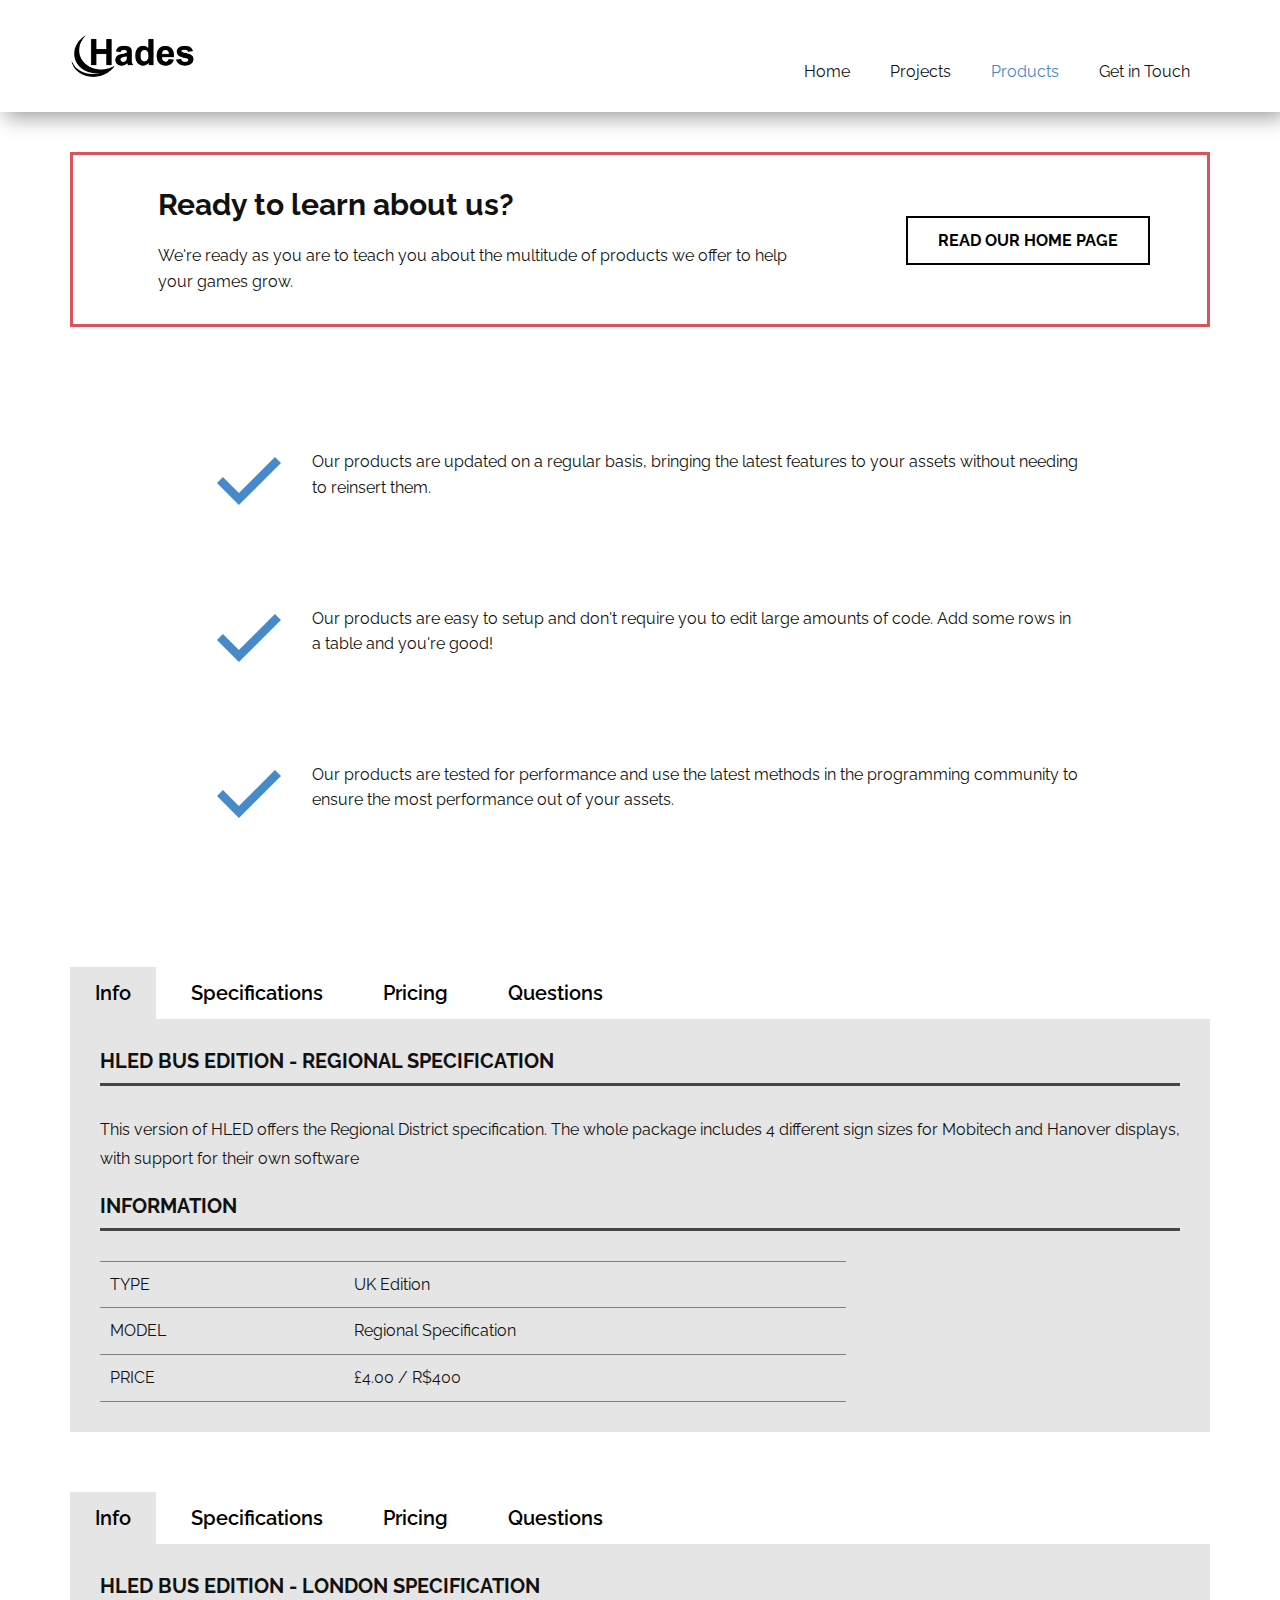
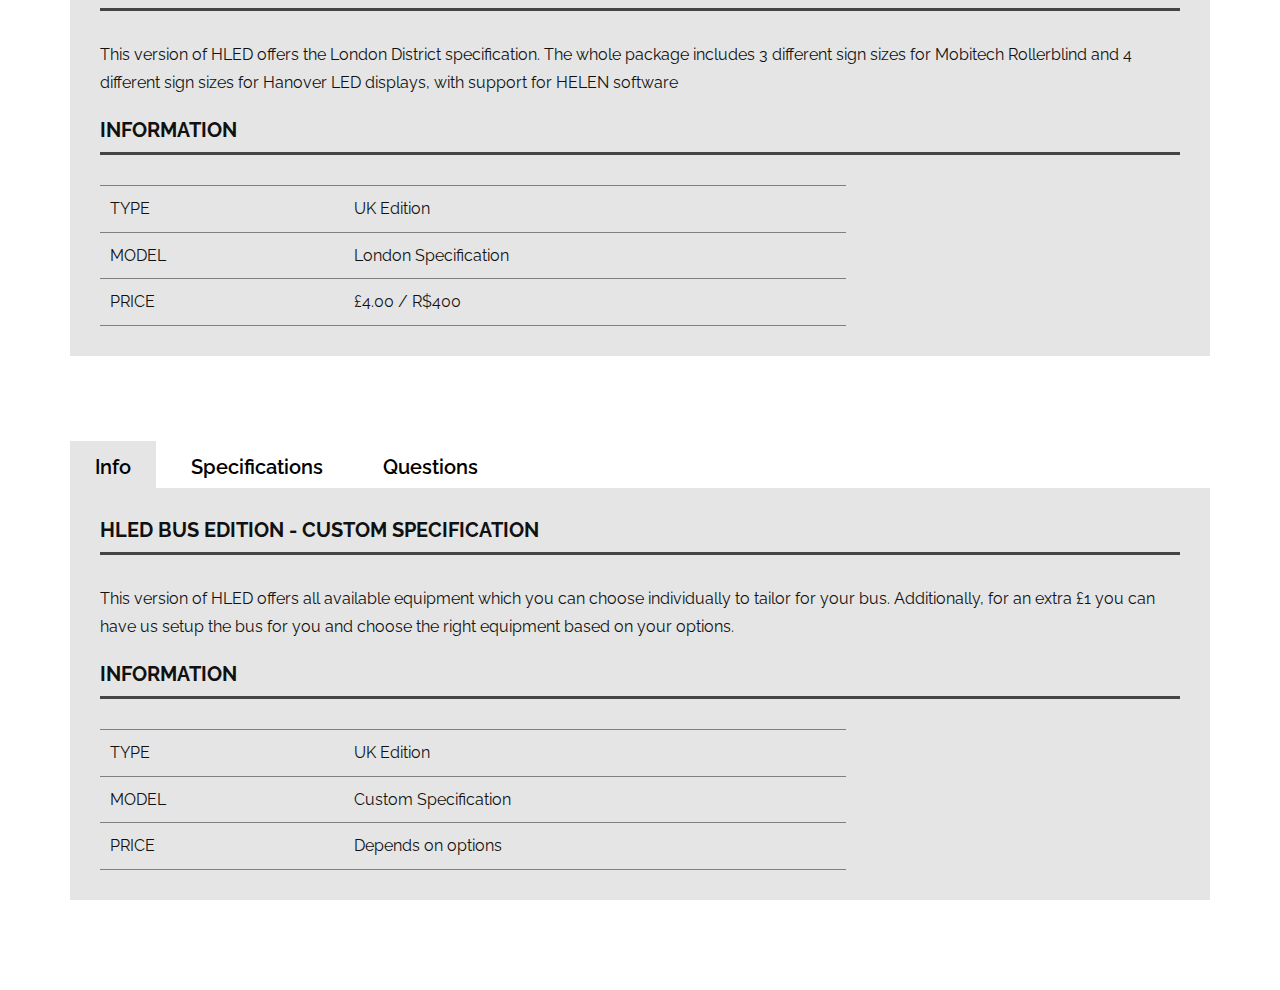
<file: Products.html>
<!DOCTYPE html>
<html style="font-size: 16px;" lang="en"><head>
    <meta name="viewport" content="width=device-width, initial-scale=1.0">
    <meta charset="utf-8">
    <meta name="keywords" content="">
    <meta name="description" content="">
    <title>Products</title>
    <link rel="stylesheet" href="nicepage.css" media="screen">
<link rel="stylesheet" href="Products.css" media="screen">
    <script class="u-script" type="text/javascript" src="jquery-1.9.1.min.js" defer=""></script>
    <script class="u-script" type="text/javascript" src="nicepage.js" defer=""></script>
    <meta name="generator" content="Nicepage 4.21.6, nicepage.com">
    <link id="u-theme-google-font" rel="stylesheet" href="https://fonts.googleapis.com/css?family=Raleway:100,100i,200,200i,300,300i,400,400i,500,500i,600,600i,700,700i,800,800i,900,900i">
    
    
    
    
    
    
    <script type="application/ld+json">{
		"@context": "http://schema.org",
		"@type": "Organization",
		"name": "",
		"logo": "images/hadeslogo.png"
}</script>
    <meta name="theme-color" content="#478ac9">
    <meta property="og:title" content="Products">
    <meta property="og:type" content="website">
  </head>
  <body class="u-body u-xl-mode" data-lang="en"><header class="u-box-shadow u-clearfix u-header u-header" id="sec-d2e4"><div class="u-clearfix u-sheet u-sheet-1">
        <a href="https://nicepage.com" class="u-image u-logo u-image-1" data-image-width="900" data-image-height="311">
          <img src="images/hadeslogo.png" class="u-logo-image u-logo-image-1">
        </a>
        <nav class="u-menu u-menu-one-level u-offcanvas u-menu-1">
          <div class="menu-collapse" style="font-size: 1rem; letter-spacing: 0px;">
            <a class="u-button-style u-custom-left-right-menu-spacing u-custom-padding-bottom u-custom-top-bottom-menu-spacing u-nav-link u-text-active-palette-1-base u-text-hover-palette-2-base" href="#">
              <svg class="u-svg-link" viewBox="0 0 24 24"><use xlink:href="#menu-hamburger"></use></svg>
              <svg class="u-svg-content" version="1.1" id="menu-hamburger" viewBox="0 0 16 16" x="0px" y="0px" xmlns:xlink="http://www.w3.org/1999/xlink" xmlns="http://www.w3.org/2000/svg"><g><rect y="1" width="16" height="2"></rect><rect y="7" width="16" height="2"></rect><rect y="13" width="16" height="2"></rect>
</g></svg>
            </a>
          </div>
          <div class="u-custom-menu u-nav-container">
            <ul class="u-nav u-unstyled u-nav-1"><li class="u-nav-item"><a class="u-button-style u-nav-link u-text-active-palette-1-base u-text-hover-palette-2-base" href="Home.html" style="padding: 10px 20px;">Home</a>
</li><li class="u-nav-item"><a class="u-button-style u-nav-link u-text-active-palette-1-base u-text-hover-palette-2-base" href="Projects.html" style="padding: 10px 20px;">Projects</a>
</li><li class="u-nav-item"><a class="u-button-style u-nav-link u-text-active-palette-1-base u-text-hover-palette-2-base" href="Products2.html" style="padding: 10px 20px;">Products</a>
</li><li class="u-nav-item"><a class="u-button-style u-nav-link u-text-active-palette-1-base u-text-hover-palette-2-base" href="Get-in-Touch.html" style="padding: 10px 20px;">Get in Touch</a>
</li></ul>
          </div>
          <div class="u-custom-menu u-nav-container-collapse">
            <div class="u-black u-container-style u-inner-container-layout u-opacity u-opacity-95 u-sidenav">
              <div class="u-inner-container-layout u-sidenav-overflow">
                <div class="u-menu-close"></div>
                <ul class="u-align-center u-nav u-popupmenu-items u-unstyled u-nav-2"><li class="u-nav-item"><a class="u-button-style u-nav-link" href="Home.html">Home</a>
</li><li class="u-nav-item"><a class="u-button-style u-nav-link" href="Projects.html">Projects</a>
</li><li class="u-nav-item"><a class="u-button-style u-nav-link" href="Products2.html">Products</a>
</li><li class="u-nav-item"><a class="u-button-style u-nav-link" href="Get-in-Touch.html">Get in Touch</a>
</li></ul>
              </div>
            </div>
            <div class="u-black u-menu-overlay u-opacity u-opacity-70"></div>
          </div>
        </nav>
      </div></header>
    <section class="u-clearfix u-section-1" id="sec-f876">
      <div class="u-clearfix u-sheet u-valign-middle u-sheet-1">
        <div class="u-align-left u-border-3 u-border-color-2-base u-expanded-width u-left-0 u-shape u-shape-1"></div>
        <div class="u-clearfix u-layout-wrap u-layout-wrap-1">
          <div class="u-layout">
            <div class="u-layout-row">
              <div class="u-align-center-sm u-align-center-xs u-align-left-lg u-align-left-md u-align-left-xl u-container-style u-layout-cell u-left-cell u-size-43 u-layout-cell-1">
                <div class="u-container-layout u-valign-middle u-container-layout-1">
                  <h3 class="u-text u-text-default u-text-1" spellcheck="false">Ready to learn about us?</h3>
                  <p class="u-text u-text-2" spellcheck="false">We're ready as you are to teach you about the multitude of products we offer to help your games grow.</p>
                </div>
              </div>
              <div class="u-align-left u-container-style u-layout-cell u-right-cell u-size-17 u-layout-cell-2">
                <div class="u-container-layout u-valign-middle u-container-layout-2">
                  <a href="Home.html" class="u-border-2 u-border-black u-btn u-button-style u-hover-black u-none u-text-black u-text-hover-white u-btn-1">Read our home page</a>
                </div>
              </div>
            </div>
          </div>
        </div>
      </div>
    </section>
    <section class="u-clearfix u-section-2" id="sec-cbca">
      <div class="u-clearfix u-sheet u-sheet-1">
        <div class="u-list u-list-1">
          <div class="u-repeater u-repeater-1">
            <div class="u-container-style u-list-item u-repeater-item">
              <div class="u-container-layout u-similar-container u-container-layout-1"><span class="u-icon u-icon-circle u-text-palette-1-base u-icon-1"><svg class="u-svg-link" preserveAspectRatio="xMidYMin slice" viewBox="0 0 515.556 515.556" style=""><use xlink:href="#svg-1cb9"></use></svg><svg class="u-svg-content" viewBox="0 0 515.556 515.556" id="svg-1cb9"><path d="m0 274.226 176.549 176.886 339.007-338.672-48.67-47.997-290.337 290-128.553-128.552z"></path></svg>
            
            
          </span>
                <p class="u-text u-text-1" spellcheck="false">Our products are updated on a regular basis, bringing the latest features to your assets without needing to reinsert them.</p>
              </div>
            </div>
            <div class="u-container-style u-list-item u-repeater-item">
              <div class="u-container-layout u-similar-container u-container-layout-2"><span class="u-icon u-icon-circle u-text-palette-1-base u-icon-2"><svg class="u-svg-link" preserveAspectRatio="xMidYMin slice" viewBox="0 0 515.556 515.556" style=""><use xlink:href="#svg-23bc"></use></svg><svg class="u-svg-content" viewBox="0 0 515.556 515.556" id="svg-23bc"><path d="m0 274.226 176.549 176.886 339.007-338.672-48.67-47.997-290.337 290-128.553-128.552z"></path></svg>
            
            
          </span>
                <p class="u-text u-text-2" spellcheck="false">Our products are easy to setup and don't require you to edit large amounts of code. Add some rows in a table and you're good!</p>
              </div>
            </div>
            <div class="u-container-style u-list-item u-repeater-item">
              <div class="u-container-layout u-similar-container u-container-layout-3"><span class="u-icon u-icon-circle u-text-palette-1-base u-icon-3"><svg class="u-svg-link" preserveAspectRatio="xMidYMin slice" viewBox="0 0 515.556 515.556" style=""><use xlink:href="#svg-ad71"></use></svg><svg class="u-svg-content" viewBox="0 0 515.556 515.556" id="svg-ad71"><path d="m0 274.226 176.549 176.886 339.007-338.672-48.67-47.997-290.337 290-128.553-128.552z"></path></svg>
            
            
          </span>
                <p class="u-text u-text-3" spellcheck="false">Our products are tested for performance and use the latest methods in the programming community to ensure the most performance out of your assets.</p>
              </div>
            </div>
          </div>
        </div>
      </div>
    </section>
    <section class="u-align-center u-clearfix u-section-3" id="sec-6b6d">
      <div class="u-clearfix u-sheet u-sheet-1">
        <div class="u-expanded-width u-tab-links-align-left u-tabs u-tabs-1">
          <ul class="u-spacing-10 u-tab-list u-unstyled" role="tablist">
            <li class="u-tab-item u-tab-item-1" role="presentation">
              <a class="active u-active-grey-10 u-button-style u-tab-link u-text-active-black u-text-black u-tab-link-1" id="link-tab-f630" href="#tab-f630" role="tab" aria-controls="tab-f630" aria-selected="true">Info</a>
            </li>
            <li class="u-tab-item u-tab-item-2" role="presentation">
              <a class="u-active-grey-10 u-button-style u-tab-link u-text-active-black u-text-black u-tab-link-2" id="link-tab-b958" href="#tab-b958" role="tab" aria-controls="tab-b958" aria-selected="false">Specifications<br>
              </a>
            </li>
            <li class="u-tab-item" role="presentation">
              <a class="u-active-grey-10 u-button-style u-tab-link u-text-active-black u-text-black u-tab-link-3" id="link-tab-b3ca" href="#tab-b3ca" role="tab" aria-controls="tab-b3ca" aria-selected="false">Pricing</a>
            </li>
            <li class="u-tab-item u-tab-item-4" role="presentation">
              <a class="u-active-grey-10 u-button-style u-tab-link u-text-active-black u-text-black u-tab-link-4" id="link-tab-338c" href="#tab-338c" role="tab" aria-controls="tab-338c" aria-selected="false">Questions</a>
            </li>
          </ul>
          <div class="u-tab-content">
            <div class="u-align-left u-container-style u-grey-10 u-tab-active u-tab-pane u-tab-pane-1" id="tab-f630" role="tabpanel" aria-labelledby="link-tab-f630">
              <div class="u-container-layout u-valign-top u-container-layout-1">
                <h5 class="u-text u-text-default u-text-1">HLED Bus Edition - regional specification</h5>
                <div class="u-border-3 u-border-grey-dark-1 u-expanded-width u-line u-line-horizontal u-line-1"></div>
                <p class="u-text u-text-default u-text-2" spellcheck="false">This version of HLED offers the Regional District specification. The whole package includes 4 different sign sizes for Mobitech and Hanover displays, with support for their own software</p>
                <h5 class="u-text u-text-default u-text-3">Information</h5>
                <div class="u-border-3 u-border-grey-dark-1 u-expanded-width u-line u-line-horizontal u-line-2"></div>
                <div class="u-table u-table-responsive u-table-1">
                  <table class="u-table-entity">
                    <colgroup>
                      <col width="32.7%">
                      <col width="67.3%">
                    </colgroup>
                    <tbody class="u-table-body u-table-body-1">
                      <tr style="height: 46px;">
                        <td class="u-border-1 u-border-grey-50 u-border-no-left u-border-no-right u-table-cell">TYPE</td>
                        <td class="u-border-1 u-border-grey-50 u-border-no-left u-border-no-right u-table-cell u-table-cell-2" spellcheck="false">UK Edition</td>
                      </tr>
                      <tr style="height: 46px;">
                        <td class="u-border-1 u-border-grey-50 u-border-no-left u-border-no-right u-table-cell">model</td>
                        <td class="u-border-1 u-border-grey-50 u-border-no-left u-border-no-right u-table-cell u-table-cell-4" spellcheck="false">Regional Specification</td>
                      </tr>
                      <tr style="height: 46px;">
                        <td class="u-border-1 u-border-grey-50 u-border-no-left u-border-no-right u-table-cell">PRICE</td>
                        <td class="u-border-1 u-border-grey-50 u-border-no-left u-border-no-right u-table-cell u-table-cell-6" spellcheck="true">£4.00 / R$400</td>
                      </tr>
                    </tbody>
                  </table>
                </div>
              </div>
            </div>
            <div class="u-container-style u-grey-10 u-tab-pane u-tab-pane-2" id="tab-b958" role="tabpanel" aria-labelledby="link-tab-b958">
              <div class="u-container-layout u-valign-top u-container-layout-2">
                <h5 class="u-text u-text-default u-text-4">REGIONAL SPECIFICATION DETAILS</h5>
                <div class="u-border-3 u-border-grey-dark-1 u-expanded-width u-line u-line-horizontal u-line-3"></div>
                <p class="u-text u-text-5" spellcheck="false">&nbsp;- Includes 4 default displays (Front, Rear, Side, Full Rear)<br>- Includes 2 controllers (HA1 for Hanover and HDS200 for Mobitech<br>- Includes 6 audio-visual equipment (Speakers, AV Display (old), AV Display (refurb), AV Display (new), Dot Matrix)<br>- Includes 3 different mounts for audio-visual equipment<br>- Includes API access (link to bells, doors etc)<br>
                  <br>All for a price of 450R$ or £4.50
                </p>
              </div>
            </div>
            <div class="u-container-style u-grey-10 u-tab-pane u-tab-pane-3" id="tab-b3ca" role="tabpanel" aria-labelledby="link-tab-b3ca">
              <div class="u-container-layout u-container-layout-3">
                <h4 class="u-text u-text-default u-text-6">This product is not released yet</h4>
                <p class="u-text u-text-default u-text-7">The UK specification costs&nbsp;<span style="font-weight: 700;"> £4.00<span style="font-weight: 400;"> or&nbsp;<span style="font-weight: 700;"> 400 robux<span style="font-weight: 400;"> . The pack contains a multitude of equipment for you to make use of, and it also contains mounts for increasing the realism of your products.</span>
                      </span>
                    </span>
                  </span>
                  <br>
                  <br>We do not accept refunds of products, so be careful with your purchase. Once purchased, the base files will be sent to you.<br>
                </p>
                <a href="" class="u-btn u-button-style u-btn-1">write product review</a>
              </div>
            </div>
            <div class="u-container-style u-grey-10 u-tab-pane u-tab-pane-4" id="tab-338c" role="tabpanel" aria-labelledby="link-tab-338c">
              <div class="u-container-layout u-container-layout-4">
                <p class="u-text u-text-8" spellcheck="false">How do I recieve my access token?<br>
                  <span style="font-weight: 400;">
                    <span style="font-weight: 700;">
                      <span style="font-weight: 400;"> Open a ticket with our staff team to create an access token. Once you have received your access token, you can start using your products in-game on games that you have whitelisted. Automatically, any games owned by you will be whitelisted. If you want to use it on someone else's game, please contact us and we will set it up for you. While you wait for your access token, your assets will be available in studio but in-game it will not work.</span>
                    </span>
                  </span>
                  <br>
                  <br>
                  <span style="font-weight: 400;">
                    <span style="font-weight: 700;"> How do I revoke access from my access token?</span>
                  </span>
                  <br>
                  <span style="font-weight: 400;"> Open a ticket with the staff team and we will perform this action for you on our servers.</span>
                  <br>
                  <br>
                  <span style="font-weight: 400;">
                    <span style="font-weight: 700;"> Any other questions?</span>
                  </span>
                  <br>
                  <span style="font-weight: 400;"> Remember to read the manual located in your files, or ask a question below</span>
                  <br>
                </p>
                <a href="Get-in-Touch.html" class="u-btn u-button-style u-btn-2">
                  <span class="u-text-icon">
                    <svg xmlns="http://www.w3.org/2000/svg" xmlns:xlink="http://www.w3.org/1999/xlink" version="1.1" xml:space="preserve" class="u-svg-content" viewBox="0 0 512 512" x="0px" y="0px" style="width: 1em; height: 1em;"><g><g><g><path d="M491.422,138.859c-13.008-26.609-32.129-49.151-56.831-66.999C390.803,40.221,329.047,23.5,256,23.5     S121.197,40.221,77.409,71.859c-24.702,17.848-43.823,40.39-56.831,66.999C6.924,166.791,0,199.305,0,235.5     c0,78.285,32.285,138.172,93.614,174.195c-8.483,29.931-19.492,48.07-19.591,48.231l-18.984,30.521l35.956,0.053H91.1     c0.104,0.001,0.208,0.001,0.319,0.001c11.347,0,63.406-2.448,105.735-44.91c18.66,2.596,38.403,3.909,58.846,3.909     c73.047,0,134.803-16.723,178.591-48.36c24.702-17.848,43.823-40.39,56.831-66.999C505.076,304.208,512,271.693,512,235.5     C512,199.305,505.076,166.791,491.422,138.859z M411.164,366.716C374.237,393.396,320.583,407.5,256,407.5     c-22.19,0-43.364-1.686-62.935-5.009l-11.135-1.891l-7.369,8.559c-15.834,18.391-34.114,28.21-49.632,33.439     c4.03-10.872,8.111-23.919,11.404-38.786l3.394-15.32l-14.072-6.941C68.818,353.515,40,304.375,40,235.5     c0-57.903,20.468-102.051,60.836-131.217C137.763,77.602,191.417,63.5,256,63.5s118.237,14.103,155.164,40.783     C451.532,133.448,472,177.596,472,235.5S451.532,337.549,411.164,366.716z"></path><rect x="236" y="327.5" width="40" height="40"></rect><path d="M264.01,105.994c-22.998-2.518-45.895,4.748-62.838,19.936C184.539,140.839,175,162.187,175,184.5h40     c0-11.122,4.571-21.346,12.871-28.786c8.616-7.724,19.905-11.261,31.781-9.958c18.319,2.008,33.077,16.6,35.093,34.699     c1.622,14.574-4.888,28.78-16.991,37.072C250.983,235.87,235,265.766,235,297.5h40c0-18.534,9.481-36.094,25.363-46.975     c24.317-16.662,37.397-45.207,34.136-74.497C330.429,139.477,300.784,110.023,264.01,105.994z"></path>
</g>
</g>
</g></svg>
                  </span>&nbsp;ask a question 
                </a>
              </div>
            </div>
          </div>
        </div>
      </div>
    </section>
    <section class="u-align-center u-clearfix u-section-4" id="carousel_0a90">
      <div class="u-clearfix u-sheet u-valign-top u-sheet-1">
        <div class="u-expanded-width u-tab-links-align-left u-tabs u-tabs-1">
          <ul class="u-spacing-10 u-tab-list u-unstyled" role="tablist">
            <li class="u-tab-item u-tab-item-1" role="presentation">
              <a class="active u-active-grey-10 u-button-style u-tab-link u-text-active-black u-text-black u-tab-link-1" id="link-tab-ec3d" href="#tab-ec3d" role="tab" aria-controls="tab-ec3d" aria-selected="true">Info</a>
            </li>
            <li class="u-tab-item u-tab-item-2" role="presentation">
              <a class="u-active-grey-10 u-button-style u-tab-link u-text-active-black u-text-black u-tab-link-2" id="link-tab-b46b" href="#tab-b46b" role="tab" aria-controls="tab-b46b" aria-selected="false">Specifications<br>
              </a>
            </li>
            <li class="u-tab-item" role="presentation">
              <a class="u-active-grey-10 u-button-style u-tab-link u-text-active-black u-text-black u-tab-link-3" id="link-tab-1c76" href="#tab-1c76" role="tab" aria-controls="tab-1c76" aria-selected="false">Pricing</a>
            </li>
            <li class="u-tab-item u-tab-item-4" role="presentation">
              <a class="u-active-grey-10 u-button-style u-tab-link u-text-active-black u-text-black u-tab-link-4" id="link-tab-5498" href="#tab-5498" role="tab" aria-controls="tab-5498" aria-selected="false">Questions</a>
            </li>
          </ul>
          <div class="u-tab-content">
            <div class="u-align-left u-container-style u-grey-10 u-tab-active u-tab-pane u-tab-pane-1" id="tab-ec3d" role="tabpanel" aria-labelledby="link-tab-ec3d">
              <div class="u-container-layout u-valign-top u-container-layout-1">
                <h5 class="u-text u-text-default u-text-1">HLED Bus Edition - LONDON specification</h5>
                <div class="u-border-3 u-border-grey-dark-1 u-expanded-width u-line u-line-horizontal u-line-1"></div>
                <p class="u-text u-text-default u-text-2" spellcheck="false">This version of HLED offers the London District specification. The whole package includes 3 different sign sizes for Mobitech Rollerblind and 4 different sign sizes for Hanover LED displays, with support for HELEN software</p>
                <h5 class="u-text u-text-default u-text-3">Information</h5>
                <div class="u-border-3 u-border-grey-dark-1 u-expanded-width u-line u-line-horizontal u-line-2"></div>
                <div class="u-table u-table-responsive u-table-1">
                  <table class="u-table-entity">
                    <colgroup>
                      <col width="32.7%">
                      <col width="67.3%">
                    </colgroup>
                    <tbody class="u-table-body u-table-body-1">
                      <tr style="height: 46px;">
                        <td class="u-border-1 u-border-grey-50 u-border-no-left u-border-no-right u-table-cell">TYPE</td>
                        <td class="u-border-1 u-border-grey-50 u-border-no-left u-border-no-right u-table-cell u-table-cell-2" spellcheck="false">UK Edition</td>
                      </tr>
                      <tr style="height: 46px;">
                        <td class="u-border-1 u-border-grey-50 u-border-no-left u-border-no-right u-table-cell">model</td>
                        <td class="u-border-1 u-border-grey-50 u-border-no-left u-border-no-right u-table-cell u-table-cell-4" spellcheck="false">London Specification</td>
                      </tr>
                      <tr style="height: 46px;">
                        <td class="u-border-1 u-border-grey-50 u-border-no-left u-border-no-right u-table-cell">PRICE</td>
                        <td class="u-border-1 u-border-grey-50 u-border-no-left u-border-no-right u-table-cell u-table-cell-6" spellcheck="true">£4.00 / R$400</td>
                      </tr>
                    </tbody>
                  </table>
                </div>
              </div>
            </div>
            <div class="u-container-style u-grey-10 u-tab-pane u-tab-pane-2" id="tab-b46b" role="tabpanel" aria-labelledby="link-tab-b46b">
              <div class="u-container-layout u-valign-top u-container-layout-2">
                <h5 class="u-text u-text-default u-text-4">LONDON SPECIFICATION DETAILS</h5>
                <div class="u-border-3 u-border-grey-dark-1 u-expanded-width u-line u-line-horizontal u-line-3"></div>
                <p class="u-text u-text-5" spellcheck="false">&nbsp;- Includes 4 default displays for HELEN (Front, Rear, Side, Full Rear)<br>&nbsp;- Includes 3 default displays for Mobitech Rollerblinds (Front, Rear, Side)<br>- Includes 2 controllers (HA1 for Hanover and HDS100 for Mobitech<br>- Includes 5 audio-visual equipment (Speakers, AV Display (extended), Dot Matrix)<br>- Includes 2 different mounts for audio-visual equipment<br>- Includes API access (link to bells, doors etc)<br>
                  <br>All for a price of 400R$ or £4.00
                </p>
              </div>
            </div>
            <div class="u-container-style u-grey-10 u-tab-pane u-tab-pane-3" id="tab-1c76" role="tabpanel" aria-labelledby="link-tab-1c76">
              <div class="u-container-layout u-container-layout-3">
                <h4 class="u-text u-text-default u-text-6">This product is not released yet</h4>
                <p class="u-text u-text-default u-text-7" spellcheck="false">The UK specification costs&nbsp;<span style="font-weight: 700;"> £4.00<span style="font-weight: 400;"> or&nbsp;<span style="font-weight: 700;"> 400 robux<span style="font-weight: 400;"> . The pack contains a multitude of equipment for you to make use of, and it also contains mounts for increasing the realism of your products.</span>
                      </span>
                    </span>
                  </span>
                  <br>
                  <br>We do not accept refunds of products, so be careful with your purchase. Once purchased, the base files will be sent to you.<br>
                </p>
                <a href="" class="u-btn u-button-style u-btn-1">write product review</a>
              </div>
            </div>
            <div class="u-container-style u-grey-10 u-tab-pane u-tab-pane-4" id="tab-5498" role="tabpanel" aria-labelledby="link-tab-5498">
              <div class="u-container-layout u-container-layout-4">
                <p class="u-text u-text-8" spellcheck="false">How do I recieve my access token?<br>
                  <span style="font-weight: 400;">
                    <span style="font-weight: 700;">
                      <span style="font-weight: 400;"> Open a ticket with our staff team to create an access token. Once you have received your access token, you can start using your products in-game on games that you have whitelisted. Automatically, any games owned by you will be whitelisted. If you want to use it on someone else's game, please contact us and we will set it up for you. While you wait for your access token, your assets will be available in studio but in-game it will not work.</span>
                    </span>
                  </span>
                  <br>
                  <br>
                  <span style="font-weight: 400;">
                    <span style="font-weight: 700;"> How do I revoke access from my access token?</span>
                  </span>
                  <br>
                  <span style="font-weight: 400;"> Open a ticket with the staff team and we will perform this action for you on our servers.</span>
                  <br>
                  <br>
                  <span style="font-weight: 400;">
                    <span style="font-weight: 700;"> Any other questions?</span>
                  </span>
                  <br>
                  <span style="font-weight: 400;"> Remember to read the manual located in your files, or ask a question below</span>
                  <br>
                </p>
                <a href="Get-in-Touch.html" class="u-btn u-button-style u-btn-2">
                  <span class="u-text-icon">
                    <svg xmlns="http://www.w3.org/2000/svg" xmlns:xlink="http://www.w3.org/1999/xlink" version="1.1" xml:space="preserve" class="u-svg-content" viewBox="0 0 512 512" x="0px" y="0px" style="width: 1em; height: 1em;"><g><g><g><path d="M491.422,138.859c-13.008-26.609-32.129-49.151-56.831-66.999C390.803,40.221,329.047,23.5,256,23.5     S121.197,40.221,77.409,71.859c-24.702,17.848-43.823,40.39-56.831,66.999C6.924,166.791,0,199.305,0,235.5     c0,78.285,32.285,138.172,93.614,174.195c-8.483,29.931-19.492,48.07-19.591,48.231l-18.984,30.521l35.956,0.053H91.1     c0.104,0.001,0.208,0.001,0.319,0.001c11.347,0,63.406-2.448,105.735-44.91c18.66,2.596,38.403,3.909,58.846,3.909     c73.047,0,134.803-16.723,178.591-48.36c24.702-17.848,43.823-40.39,56.831-66.999C505.076,304.208,512,271.693,512,235.5     C512,199.305,505.076,166.791,491.422,138.859z M411.164,366.716C374.237,393.396,320.583,407.5,256,407.5     c-22.19,0-43.364-1.686-62.935-5.009l-11.135-1.891l-7.369,8.559c-15.834,18.391-34.114,28.21-49.632,33.439     c4.03-10.872,8.111-23.919,11.404-38.786l3.394-15.32l-14.072-6.941C68.818,353.515,40,304.375,40,235.5     c0-57.903,20.468-102.051,60.836-131.217C137.763,77.602,191.417,63.5,256,63.5s118.237,14.103,155.164,40.783     C451.532,133.448,472,177.596,472,235.5S451.532,337.549,411.164,366.716z"></path><rect x="236" y="327.5" width="40" height="40"></rect><path d="M264.01,105.994c-22.998-2.518-45.895,4.748-62.838,19.936C184.539,140.839,175,162.187,175,184.5h40     c0-11.122,4.571-21.346,12.871-28.786c8.616-7.724,19.905-11.261,31.781-9.958c18.319,2.008,33.077,16.6,35.093,34.699     c1.622,14.574-4.888,28.78-16.991,37.072C250.983,235.87,235,265.766,235,297.5h40c0-18.534,9.481-36.094,25.363-46.975     c24.317-16.662,37.397-45.207,34.136-74.497C330.429,139.477,300.784,110.023,264.01,105.994z"></path>
</g>
</g>
</g></svg>
                  </span>&nbsp;ask a question 
                </a>
              </div>
            </div>
          </div>
        </div>
      </div>
    </section>
    <section class="u-align-center u-clearfix u-section-5" id="carousel_7417">
      <div class="u-clearfix u-sheet u-sheet-1">
        <div class="u-expanded-width u-tab-links-align-left u-tabs u-tabs-1">
          <ul class="u-spacing-10 u-tab-list u-unstyled" role="tablist">
            <li class="u-tab-item u-tab-item-1" role="presentation">
              <a class="active u-active-grey-10 u-button-style u-tab-link u-text-active-black u-text-black u-tab-link-1" id="link-tab-7131" href="#tab-7131" role="tab" aria-controls="tab-7131" aria-selected="true">Info</a>
            </li>
            <li class="u-tab-item u-tab-item-2" role="presentation">
              <a class="u-active-grey-10 u-button-style u-tab-link u-text-active-black u-text-black u-tab-link-2" id="link-tab-f1de" href="#tab-f1de" role="tab" aria-controls="tab-f1de" aria-selected="false">Specifications<br>
              </a>
            </li>
            <li class="u-tab-item u-tab-item-3" role="presentation">
              <a class="u-active-grey-10 u-button-style u-tab-link u-text-active-black u-text-black u-tab-link-3" id="link-tab-9e28" href="#tab-9e28" role="tab" aria-controls="tab-9e28" aria-selected="false">Questions</a>
            </li>
          </ul>
          <div class="u-tab-content">
            <div class="u-container-style u-grey-10 u-tab-active u-tab-pane u-tab-pane-1" id="tab-7131" role="tabpanel" aria-labelledby="link-tab-7131">
              <div class="u-container-layout u-valign-top u-container-layout-1">
                <h5 class="u-text u-text-default u-text-1">HLED Bus Edition - CUSTOM specification</h5>
                <div class="u-border-3 u-border-grey-dark-1 u-expanded-width u-line u-line-horizontal u-line-1"></div>
                <p class="u-text u-text-2" spellcheck="false">This version of HLED offers all available equipment which you can choose individually to tailor for your bus. Additionally, for an extra £1 you can have us setup the bus for you and choose the right equipment based on your options.</p>
                <h5 class="u-text u-text-default u-text-3">Information</h5>
                <div class="u-border-3 u-border-grey-dark-1 u-expanded-width u-line u-line-horizontal u-line-2"></div>
                <div class="u-table u-table-responsive u-table-1">
                  <table class="u-table-entity">
                    <colgroup>
                      <col width="32.7%">
                      <col width="67.3%">
                    </colgroup>
                    <tbody class="u-table-body u-table-body-1">
                      <tr style="height: 46px;">
                        <td class="u-border-1 u-border-grey-50 u-border-no-left u-border-no-right u-table-cell">TYPE</td>
                        <td class="u-border-1 u-border-grey-50 u-border-no-left u-border-no-right u-table-cell u-table-cell-2" spellcheck="false">UK Edition</td>
                      </tr>
                      <tr style="height: 46px;">
                        <td class="u-border-1 u-border-grey-50 u-border-no-left u-border-no-right u-table-cell">model</td>
                        <td class="u-border-1 u-border-grey-50 u-border-no-left u-border-no-right u-table-cell u-table-cell-4" spellcheck="false">Custom Specification</td>
                      </tr>
                      <tr style="height: 46px;">
                        <td class="u-border-1 u-border-grey-50 u-border-no-left u-border-no-right u-table-cell">PRICE</td>
                        <td class="u-border-1 u-border-grey-50 u-border-no-left u-border-no-right u-table-cell u-table-cell-6" spellcheck="false">Depends on options&nbsp;</td>
                      </tr>
                    </tbody>
                  </table>
                </div>
              </div>
            </div>
            <div class="u-container-style u-grey-10 u-tab-pane u-tab-pane-2" id="tab-f1de" role="tabpanel" aria-labelledby="link-tab-f1de">
              <div class="u-container-layout u-valign-top u-container-layout-2">
                <h5 class="u-text u-text-default u-text-4">PACKAGE DETAILS</h5>
                <div class="u-border-3 u-border-grey-dark-1 u-expanded-width u-line u-line-horizontal u-line-3"></div>
                <p class="u-text u-text-5" spellcheck="false">&nbsp;<span style="font-weight: 700;"> Choose from the following:</span>
                  <br>- 8 different signs for 50p each (Front, Front Smaller, Side Smaller, Side Larger, Side, Rear, Full Rear)<br>- 6 different audio-visual equipment for 50p each (speakers included free of charge)&nbsp; -&nbsp; (AV Display Newer, AV Display Older, AV Display Refurbed, Dot Matrix Display, AV Display Extended, Flipdot Matrix Screen)<br>- 4 different controllers (HA1 &amp; HA2 for Hanover, HDS100 &amp; HDS200 for Mobitech)<br>- £1 setup cost for installation of equipment<br>
                  <br>All mounts and API access is free of charge, included with the assets you choose
                </p>
              </div>
            </div>
            <div class="u-container-style u-grey-10 u-tab-pane u-tab-pane-3" id="tab-9e28" role="tabpanel" aria-labelledby="link-tab-9e28">
              <div class="u-container-layout u-container-layout-3">
                <p class="u-text u-text-6" spellcheck="false">How do I recieve my access token?<br>
                  <span style="font-weight: 400;">
                    <span style="font-weight: 700;">
                      <span style="font-weight: 400;"> Open a ticket with our staff team to create an access token. Once you have received your access token, you can start using your products in-game on games that you have whitelisted. Automatically, any games owned by you will be whitelisted. If you want to use it on someone else's game, please contact us and we will set it up for you. While you wait for your access token, your assets will be available in studio but in-game it will not work.</span>
                    </span>
                  </span>
                  <br>
                  <br>
                  <span style="font-weight: 400;">
                    <span style="font-weight: 700;"> How do I revoke access from my access token?</span>
                  </span>
                  <br>
                  <span style="font-weight: 400;"> Open a ticket with the staff team and we will perform this action for you on our servers.</span>
                  <br>
                  <br>
                  <span style="font-weight: 400;">
                    <span style="font-weight: 700;"> Any other questions?</span>
                  </span>
                  <br>
                  <span style="font-weight: 400;"> Remember to read the manual located in your files, or ask a question below</span>
                  <br>
                </p>
                <a href="Get-in-Touch.html" class="u-btn u-button-style u-btn-1">
                  <span class="u-text-icon">
                    <svg xmlns="http://www.w3.org/2000/svg" xmlns:xlink="http://www.w3.org/1999/xlink" version="1.1" xml:space="preserve" class="u-svg-content" viewBox="0 0 512 512" x="0px" y="0px" style="width: 1em; height: 1em;"><g><g><g><path d="M491.422,138.859c-13.008-26.609-32.129-49.151-56.831-66.999C390.803,40.221,329.047,23.5,256,23.5     S121.197,40.221,77.409,71.859c-24.702,17.848-43.823,40.39-56.831,66.999C6.924,166.791,0,199.305,0,235.5     c0,78.285,32.285,138.172,93.614,174.195c-8.483,29.931-19.492,48.07-19.591,48.231l-18.984,30.521l35.956,0.053H91.1     c0.104,0.001,0.208,0.001,0.319,0.001c11.347,0,63.406-2.448,105.735-44.91c18.66,2.596,38.403,3.909,58.846,3.909     c73.047,0,134.803-16.723,178.591-48.36c24.702-17.848,43.823-40.39,56.831-66.999C505.076,304.208,512,271.693,512,235.5     C512,199.305,505.076,166.791,491.422,138.859z M411.164,366.716C374.237,393.396,320.583,407.5,256,407.5     c-22.19,0-43.364-1.686-62.935-5.009l-11.135-1.891l-7.369,8.559c-15.834,18.391-34.114,28.21-49.632,33.439     c4.03-10.872,8.111-23.919,11.404-38.786l3.394-15.32l-14.072-6.941C68.818,353.515,40,304.375,40,235.5     c0-57.903,20.468-102.051,60.836-131.217C137.763,77.602,191.417,63.5,256,63.5s118.237,14.103,155.164,40.783     C451.532,133.448,472,177.596,472,235.5S451.532,337.549,411.164,366.716z"></path><rect x="236" y="327.5" width="40" height="40"></rect><path d="M264.01,105.994c-22.998-2.518-45.895,4.748-62.838,19.936C184.539,140.839,175,162.187,175,184.5h40     c0-11.122,4.571-21.346,12.871-28.786c8.616-7.724,19.905-11.261,31.781-9.958c18.319,2.008,33.077,16.6,35.093,34.699     c1.622,14.574-4.888,28.78-16.991,37.072C250.983,235.87,235,265.766,235,297.5h40c0-18.534,9.481-36.094,25.363-46.975     c24.317-16.662,37.397-45.207,34.136-74.497C330.429,139.477,300.784,110.023,264.01,105.994z"></path>
</g>
</g>
</g></svg>
                  </span>&nbsp;ask a question 
                </a>
              </div>
            </div>
          </div>
        </div>
      </div>
    </section>
  
</body></html>
</file>
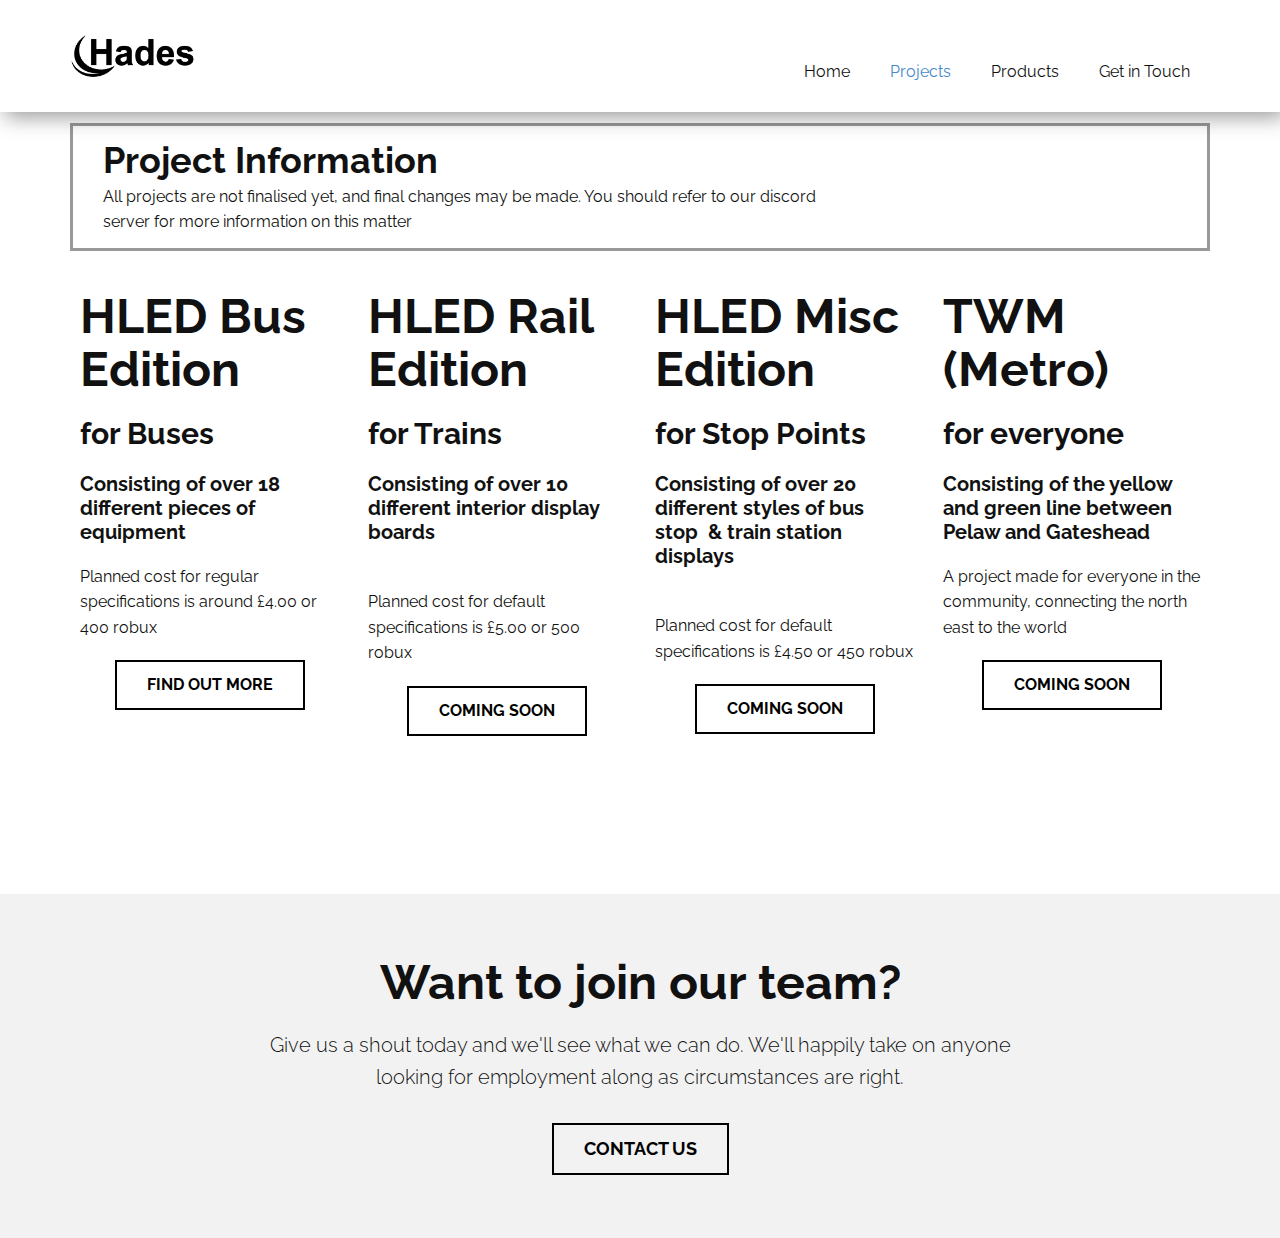
<file: Projects.html>
<!DOCTYPE html>
<html style="font-size: 16px;" lang="en"><head>
    <meta name="viewport" content="width=device-width, initial-scale=1.0">
    <meta charset="utf-8">
    <meta name="keywords" content="HLED Bus Edition, HLED Rail Edition, HLED Misc Edition, TWM (Metro)">
    <meta name="description" content="">
    <title>Projects</title>
    <link rel="stylesheet" href="nicepage.css" media="screen">
<link rel="stylesheet" href="Projects.css" media="screen">
    <script class="u-script" type="text/javascript" src="jquery-1.9.1.min.js" defer=""></script>
    <script class="u-script" type="text/javascript" src="nicepage.js" defer=""></script>
    <meta name="generator" content="Nicepage 4.21.6, nicepage.com">
    <link id="u-theme-google-font" rel="stylesheet" href="https://fonts.googleapis.com/css?family=Raleway:100,100i,200,200i,300,300i,400,400i,500,500i,600,600i,700,700i,800,800i,900,900i">
    
    
    
    
    
    <script type="application/ld+json">{
		"@context": "http://schema.org",
		"@type": "Organization",
		"name": "",
		"logo": "images/hadeslogo.png"
}</script>
    <meta name="theme-color" content="#478ac9">
    <meta property="og:title" content="Projects">
    <meta property="og:type" content="website">
  </head>
  <body class="u-body u-xl-mode" data-lang="en"><header class="u-box-shadow u-clearfix u-header u-header" id="sec-d2e4"><div class="u-clearfix u-sheet u-sheet-1">
        <a href="https://nicepage.com" class="u-image u-logo u-image-1" data-image-width="900" data-image-height="311">
          <img src="images/hadeslogo.png" class="u-logo-image u-logo-image-1">
        </a>
        <nav class="u-menu u-menu-one-level u-offcanvas u-menu-1">
          <div class="menu-collapse" style="font-size: 1rem; letter-spacing: 0px;">
            <a class="u-button-style u-custom-left-right-menu-spacing u-custom-padding-bottom u-custom-top-bottom-menu-spacing u-nav-link u-text-active-palette-1-base u-text-hover-palette-2-base" href="#">
              <svg class="u-svg-link" viewBox="0 0 24 24"><use xlink:href="#menu-hamburger"></use></svg>
              <svg class="u-svg-content" version="1.1" id="menu-hamburger" viewBox="0 0 16 16" x="0px" y="0px" xmlns:xlink="http://www.w3.org/1999/xlink" xmlns="http://www.w3.org/2000/svg"><g><rect y="1" width="16" height="2"></rect><rect y="7" width="16" height="2"></rect><rect y="13" width="16" height="2"></rect>
</g></svg>
            </a>
          </div>
          <div class="u-custom-menu u-nav-container">
            <ul class="u-nav u-unstyled u-nav-1"><li class="u-nav-item"><a class="u-button-style u-nav-link u-text-active-palette-1-base u-text-hover-palette-2-base" href="Home.html" style="padding: 10px 20px;">Home</a>
</li><li class="u-nav-item"><a class="u-button-style u-nav-link u-text-active-palette-1-base u-text-hover-palette-2-base" href="Projects.html" style="padding: 10px 20px;">Projects</a>
</li><li class="u-nav-item"><a class="u-button-style u-nav-link u-text-active-palette-1-base u-text-hover-palette-2-base" href="Products2.html" style="padding: 10px 20px;">Products</a>
</li><li class="u-nav-item"><a class="u-button-style u-nav-link u-text-active-palette-1-base u-text-hover-palette-2-base" href="Get-in-Touch.html" style="padding: 10px 20px;">Get in Touch</a>
</li></ul>
          </div>
          <div class="u-custom-menu u-nav-container-collapse">
            <div class="u-black u-container-style u-inner-container-layout u-opacity u-opacity-95 u-sidenav">
              <div class="u-inner-container-layout u-sidenav-overflow">
                <div class="u-menu-close"></div>
                <ul class="u-align-center u-nav u-popupmenu-items u-unstyled u-nav-2"><li class="u-nav-item"><a class="u-button-style u-nav-link" href="Home.html">Home</a>
</li><li class="u-nav-item"><a class="u-button-style u-nav-link" href="Projects.html">Projects</a>
</li><li class="u-nav-item"><a class="u-button-style u-nav-link" href="Products2.html">Products</a>
</li><li class="u-nav-item"><a class="u-button-style u-nav-link" href="Get-in-Touch.html">Get in Touch</a>
</li></ul>
              </div>
            </div>
            <div class="u-black u-menu-overlay u-opacity u-opacity-70"></div>
          </div>
        </nav>
      </div></header>
    <section class="u-clearfix u-section-1" id="sec-daea">
      <div class="u-clearfix u-sheet u-valign-middle u-sheet-1">
        <div class="u-border-3 u-border-grey-40 u-container-style u-expanded-width u-group u-group-1">
          <div class="u-container-layout u-container-layout-1">
            <h2 class="u-align-center u-text u-text-default u-text-1" spellcheck="false">Project Information<br>
            </h2>
            <p class="u-align-left u-text u-text-default u-text-2">All projects are not finalised yet, and final changes may be made. You should refer to our discord<br>server for more information on this matter
            </p>
          </div>
        </div>
      </div>
    </section>
    <section class="u-clearfix u-section-2" id="sec-a0ae">
      <div class="u-clearfix u-sheet u-sheet-1">
        <div class="u-expanded-width u-list u-list-1">
          <div class="u-repeater u-repeater-1">
            <div class="u-container-style u-list-item u-repeater-item">
              <div class="u-container-layout u-similar-container u-container-layout-1">
                <h1 class="u-text u-text-default u-text-1" spellcheck="false">HLED Bus Edition</h1>
                <h3 class="u-text u-text-default u-text-2">for Buses</h3>
                <h5 class="u-text u-text-default u-text-3" spellcheck="false">Consisting of over 18 different pieces of equipment</h5>
                <p class="u-text u-text-default u-text-4" spellcheck="false">Planned cost for regular specifications is around £4.00 or 400 robux</p>
                <a href="Products.html" class="u-border-2 u-border-black u-btn u-button-style u-hover-black u-none u-text-black u-text-hover-white u-btn-1">find out more</a>
              </div>
            </div>
            <div class="u-container-style u-list-item u-repeater-item">
              <div class="u-container-layout u-similar-container u-container-layout-2">
                <h1 class="u-text u-text-default u-text-5" spellcheck="false">HLED Rail Edition</h1>
                <h3 class="u-text u-text-default u-text-6">for Trains</h3>
                <h5 class="u-text u-text-default u-text-7" spellcheck="false">Consisting of over 10 different interior display boards</h5>
                <p class="u-text u-text-default u-text-8" spellcheck="false">
                  <br>Planned cost for default specifications is £5.00 or 500 robux
                </p>
                <a href="Home.html" class="u-border-2 u-border-black u-btn u-button-style u-hover-black u-none u-text-black u-text-hover-white u-btn-2">COMING SOON</a>
              </div>
            </div>
            <div class="u-container-style u-list-item u-repeater-item">
              <div class="u-container-layout u-similar-container u-container-layout-3">
                <h1 class="u-text u-text-default u-text-9" spellcheck="false">HLED Misc Edition</h1>
                <h3 class="u-text u-text-default u-text-10" spellcheck="false">for Stop Points</h3>
                <h5 class="u-text u-text-default u-text-11" spellcheck="false">Consisting of over 20 different styles of bus stop&nbsp; &amp; train station displays</h5>
                <p class="u-text u-text-default u-text-12" spellcheck="false">
                  <br>Planned cost for default specifications is £4.50 or 450 robux
                </p>
                <a href="Home.html" class="u-border-2 u-border-black u-btn u-button-style u-hover-black u-none u-text-black u-text-hover-white u-btn-3">COMING SOON</a>
              </div>
            </div>
            <div class="u-container-style u-list-item u-repeater-item">
              <div class="u-container-layout u-similar-container u-container-layout-4">
                <h1 class="u-text u-text-default u-text-13" spellcheck="false">TWM (Metro)</h1>
                <h3 class="u-text u-text-default u-text-14" spellcheck="false">for everyone</h3>
                <h5 class="u-text u-text-default u-text-15" spellcheck="false">Consisting of the yellow and green line between Pelaw and Gateshead</h5>
                <p class="u-text u-text-default u-text-16" spellcheck="false">A project made for everyone in the community, connecting the north east to the world</p>
                <a href="Home.html" class="u-border-2 u-border-black u-btn u-button-style u-hover-black u-none u-text-black u-text-hover-white u-btn-4">COMING SOON</a>
              </div>
            </div>
          </div>
        </div>
      </div>
    </section>
    <section class="u-clearfix u-section-3" id="sec-1051">
      <div class="u-clearfix u-sheet u-sheet-1"></div>
    </section>
    <section class="u-align-center u-clearfix u-grey-5 u-section-4" id="sec-760b">
      <div class="u-clearfix u-sheet u-valign-middle u-sheet-1">
        <h1 class="u-text u-text-default u-text-1" spellcheck="false">Want to join our team?</h1>
        <p class="u-text u-text-2" spellcheck="false">Give us a shout today and we'll see what we can do. We'll happily take on anyone looking for employment along as circumstances are right.</p>
        <a href="Get-in-Touch.html" class="u-border-2 u-border-black u-btn u-button-style u-color-scheme-summer-time u-color-style-multicolor-1 u-hover-black u-none u-text-black u-text-hover-white u-btn-1">CONTACT US</a>
      </div>
    </section>
</body></html>
</file>
